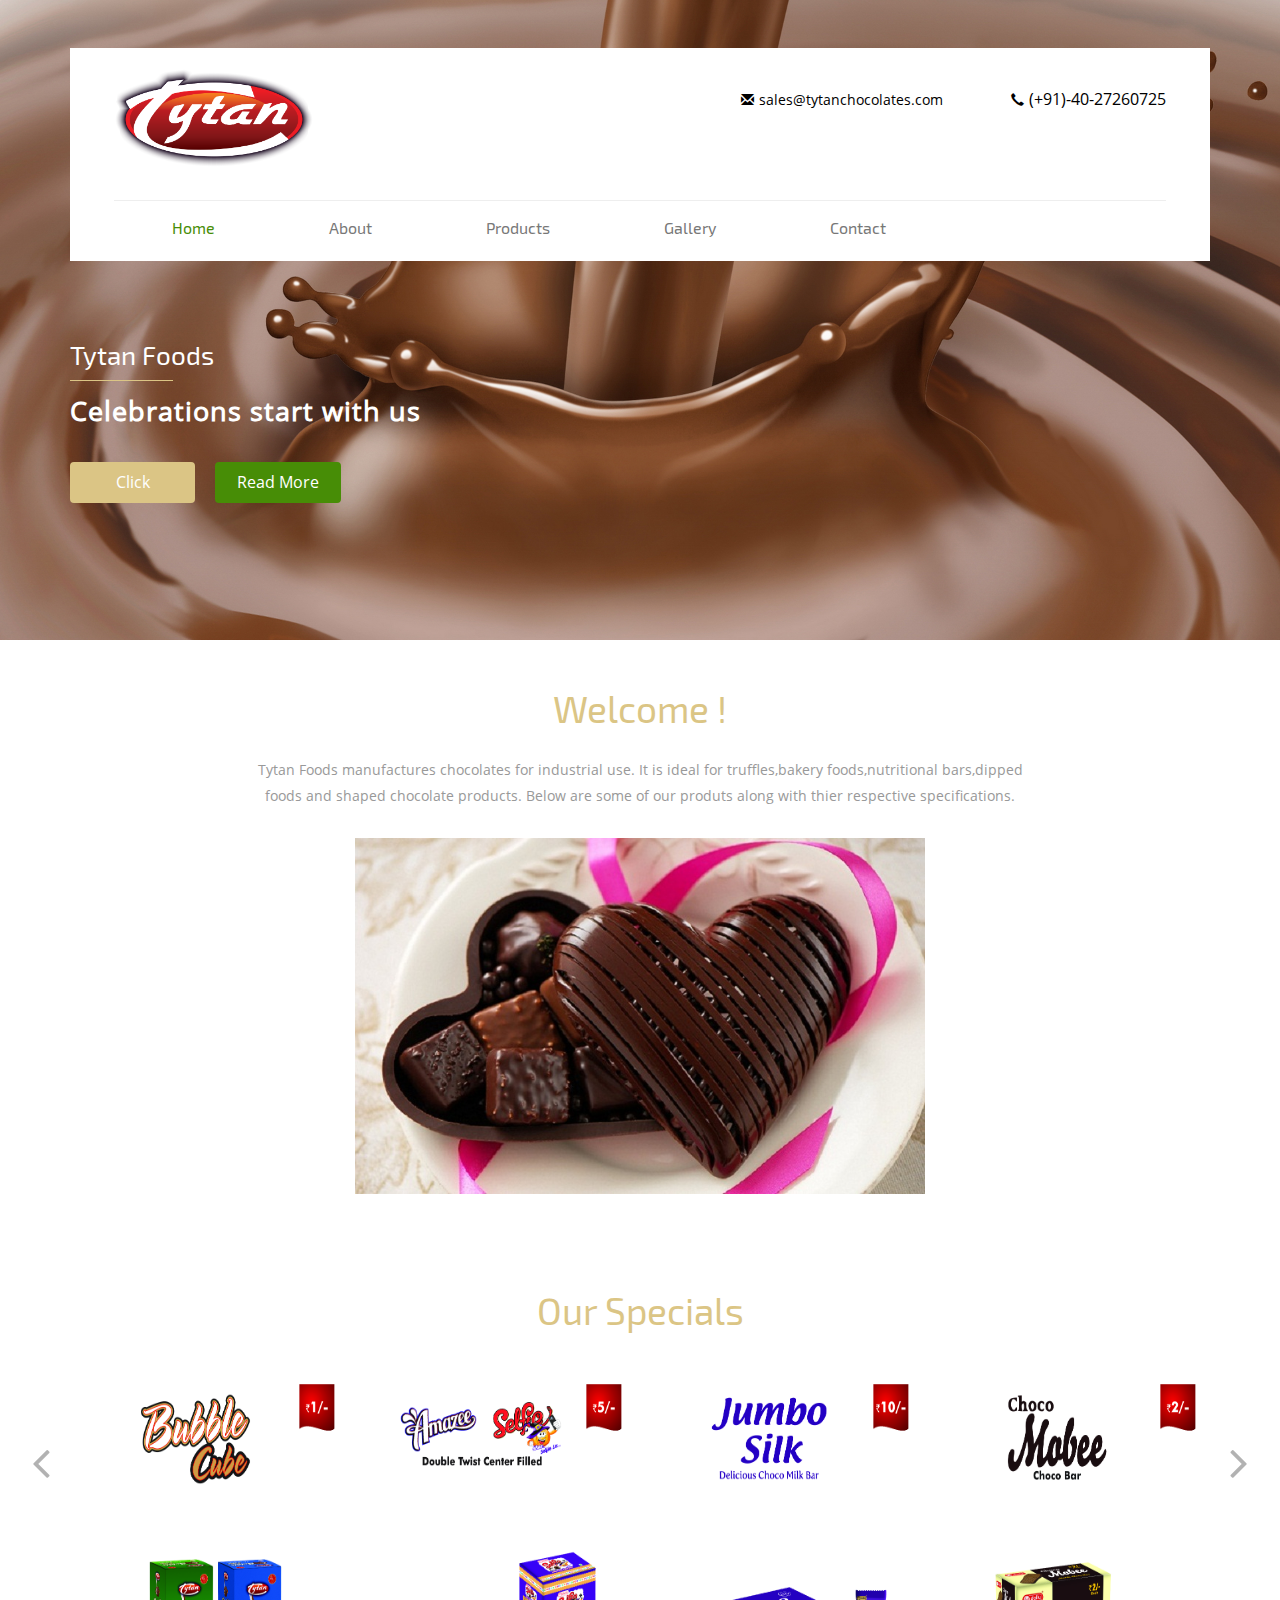
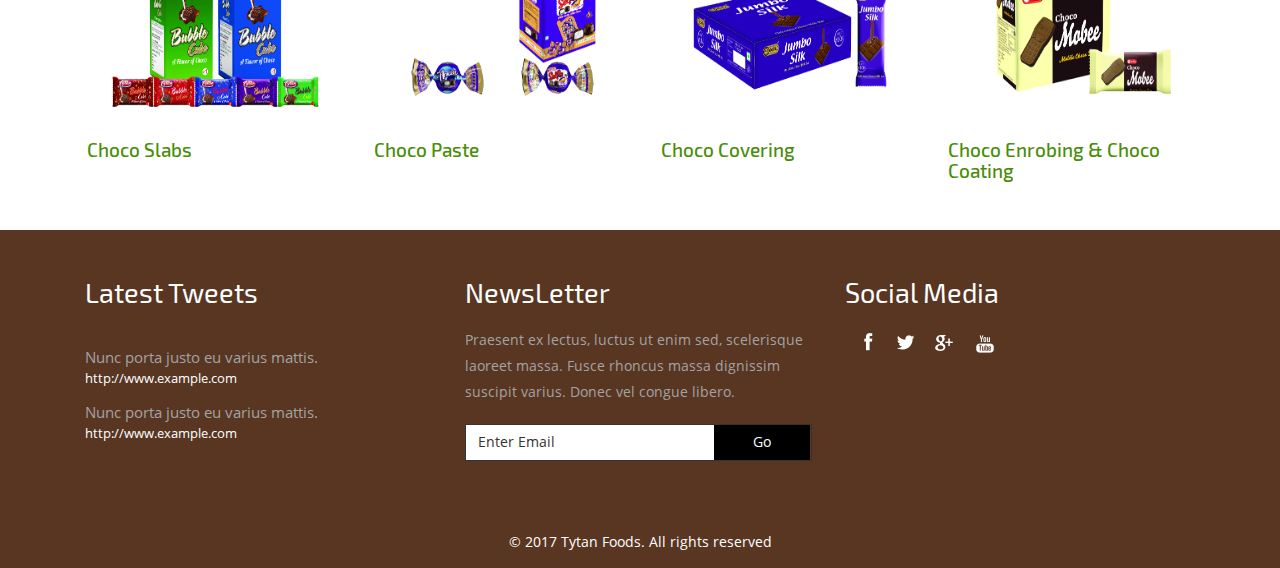
<file: index.html>
<!--A Design by W3layouts
Author: W3layout
Author URL: http://w3layouts.com
License: Creative Commons Attribution 3.0 Unported
License URL: http://creativecommons.org/licenses/by/3.0/
-->
<!DOCTYPE HTML>
<html>
<head>
<title>Tytan Foods</title>
<link href="css/bootstrap.css" rel='stylesheet' type='text/css' />
<link href="css/style.css" rel='stylesheet' type='text/css' />
<!-- jQuery (necessary JavaScript plugins) -->
<script type='text/javascript' src="js/jquery-1.11.1.min.js"></script>
<!-- Custom Theme files -->
<!--//theme-style-->
<meta name="viewport" content="width=device-width, initial-scale=1">
<meta http-equiv="Content-Type" content="text/html; charset=utf-8" />
<meta name="keywords" content="Tytan foods" />
<script type="application/x-javascript"> addEventListener("load", function() { setTimeout(hideURLbar, 0); }, false); function hideURLbar(){ window.scrollTo(0,1); } </script> 
<!--<style>
    .logoSize{
	    width:200px;
		height:100px;
	}
	.homeProducts{
		width:600px;
		height:350px;
	}
</style>-->
</head>
<body>
<!-- header -->
<div class="banner">
	 <div class='container'>
		 <div class="banner_head_top">
			 <div class="banner-head">
				 <div class="logo">
					 <a href="index.html"><img src='images/logo.png' class='logoSize'><!--Tytan<span class="glyphicon glyphicon-cutlery" aria-hidden="true"></span><span>Foods</span>--></a>
				 </div>
				 <div class="headr-right">
					 <div class="details">
						 <ul>
							 <li><a href="mailto:sales@tytanchocolates.com"><span class="glyphicon glyphicon-envelope" aria-hidden="true"></span>sales@tytanchocolates.com</a></li>
							 <li><span class="glyphicon glyphicon-earphone" aria-hidden="true"></span>(+91)-40-27260725</li>
						 </ul>
					 </div>
				 </div>
				 <div class="clearfix"></div>
			 </div>
			 <div class="top-menu">	 
			 <div class="content white">
				 <nav class="navbar navbar-default">
					 <div class="navbar-header">
						 <button type="button" class="menu" data-toggle="collapse" data-target="#bs-example-navbar-collapse-1">
							<span class="icon-bar">MENU</span>							
						</button>
						<button type="button" class="navbar-toggle" data-toggle="collapse" data-target="#bs-example-navbar-collapse-1">
							<span class="sr-only">Toggle navigation</span>
							<span class="icon-bar"></span>
							<span class="icon-bar"></span>
							<span class="icon-bar"></span>							
						</button>				
					 </div>
					 <!--/navbar header-->		
					 <div class="collapse navbar-collapse" id="bs-example-navbar-collapse-1">
						 <ul class="nav navbar-nav">
							 <li class="active"><a href="index.html">Home</a></li>
							 <li><a href="about.html">About</a></li>
							 <li><a href="products.html">Products</a></li>
							 <!--<li class="dropdown">
								<a href="#" class="scroll dropdown-toggle" data-toggle="dropdown">Recipes<b class="caret"></b></a>
								<ul class="dropdown-menu">
									<li><a href="recipes.html">Recipes 1</a></li>
									<li><a href="recipes.html">Recipes 2</a></li>
									<li><a href="recipes.html">Recipes 3</a></li>
								</ul>
							 </li>					-->
							 <li><a href="gallery.html">Gallery</a></li>
							 <!--<li><a href="shortcodes.html">Shortcodes</a></li>-->
							 <li><a href="contact.html">Contact</a></li>
						 </ul>
						</div>
					  <!--/navbar collapse-->
				 </nav>
				  <!--/navbar-->
			 </div>
				 <div class="clearfix"></div>
				<script type="text/javascript" src="js/bootstrap-3.1.1.min.js"></script>
			  </div>
		  </div>
		  <div class="banner-info">
			 <h2>Tytan Foods</h2>
			 <label></label>
			 <h4>Celebrations start with us </h4>
			 <!--<p>Duis porta diam vel arcu finibus, eget pellentesque lacus consequat. Morbi at dui quis nulla malesuada suscipit. Sed vitae leo eget felis gravida dignissim nec a ipsum.</p>-->
			 <a class="btn-left" href="about.html">Click</a>	
			 <a class="btn-right" href="about.html">Read more</a>
		 </div>
	 </div>	 
</div>
<!---->
<div class="welcome">
	 <div class="container">
		 <h3>Welcome !</h3>
		 <p>Tytan Foods manufactures chocolates for industrial use. It is ideal for truffles,bakery foods,nutritional bars,dipped foods and shaped chocolate products. Below are some of our produts along with thier respective specifications. </p>
		 <div class="welcome_pic">
			 <img src="images/wel.jpg" alt=""/>
		 </div>		 
	</div>
</div>
<!--<div class="company">
	 <div class="container">
		 <h3>Services</h3>
		 <div class="service-grids">
		  <div class="col-md-4 commpany-grid">
				 <div class="grid-pic">
					 <span class="glyphicon glyphicon-ok" aria-hidden="true"></span>
				 </div>
				 <div class="grid-info">
					 <h4>Quality Control</h4>
					 <p>Quisque vulputate molestie neque eget gravida. Ut hendrerit ornare est In accumsan erat at mauris interdum suscipit. </p>
				 </div>
				 <div class="clearfix"></div>
		  </div>
		  <div class="col-md-4 commpany-grid">
				 <div class="grid-pic">
					<span class="glyphicon glyphicon-euro" aria-hidden="true"></span>
				 </div>
				 <div class="grid-info">
					 <h4>Best Prices</h4>
					 <p>Quisque vulputate molestie neque eget gravida. Ut hendrerit ornare est In accumsan erat at mauris interdum suscipit. </p>
				 </div>
				 <div class="clearfix"></div>
		  </div>
		  <div class="col-md-4 commpany-grid">
				 <div class="grid-pic">
					  <span class="glyphicon glyphicon-user" aria-hidden="true"></span>
				 </div>
				 <div class="grid-info">
					 <h4>Customer Support</h4>
					 <p>Quisque vulputate molestie neque eget gravida. Ut hendrerit ornare est In accumsan erat at mauris interdum suscipit. </p>
				 </div>
				 <div class="clearfix"></div>
		  </div>
			<div class="clearfix"></div>
			</div>
	  </div>
</div>		 -->
<!---->
<div class="special">
	 <div class="container">
		 <h3>Our Specials</h3>
		 <div class="arrival-grids">			 
			 <ul id="flexiselDemo1">
				 <li>
					 <a href="recipes.html"><img src="images/s1.jpg" alt="" class='homeProducts'/>
					 <h4>Choco Slabs</h4>
					 </a>
				 </li>
				 <li>
					 <a href="recipes.html"><img src="images/s2.jpg" alt="" class='homeProducts'/>
					 <h4>Choco Paste</h4>
					 </a>
				 </li>
				 <li>
					 <a href="recipes.html"><img src="images/s3.jpg" alt="" class='homeProducts'/>
					 <h4>Choco Covering</h4>
					 </a>
				 </li>
				 <li>
					 <a href="recipes.html"><img src="images/s4.jpg" alt="" class='homeProducts'/>
					 <h4>Choco Enrobing & Choco Coating</h4>
					 </a>
				 </li>
				 <!--<li>
					 <a href="recipes.html"><img src="images/s4.jpg" alt=""/>
					 <h4>Chilli Carne</h4>
					 </a>
				 </li>-->
				 <li>
					 <a href="recipes.html"><img src="images/s5.jpg" alt="" class='homeProducts'/>
					 <h4>Eclair Centere Choco & White/ChocoLlique</h4>
					 </a>
				 </li>
				  <li>
					 <a href="recipes.html"><img src="images/s6.jpg" alt="" class='homeProducts'/>
					 <h4>Moulded Chocolates</h4>
					 </a>
				 </li>
				</ul>
				<script type="text/javascript">
				 $(window).load(function() {			
				  $("#flexiselDemo1").flexisel({
					visibleItems: 4,
					animationSpeed: 1000,
					autoPlay: false,
					autoPlaySpeed: 3000,    		
					pauseOnHover:true,
					enableResponsiveBreakpoints: true,
					responsiveBreakpoints: { 
						portrait: { 
							changePoint:480,
							visibleItems: 1
						}, 
						landscape: { 
							changePoint:640,
							visibleItems: 2
						},
						tablet: { 
							changePoint:768,
							visibleItems: 3
						}
					}
				});
				});
				</script>
				<script type="text/javascript" src="js/jquery.flexisel.js"></script>			 
		  </div>

	 </div>
</div>
<!---->
<!--<div class="latest_news">
	 <div class="container">
	     <div class="news-sec">
			 <div class="col-md-6 news">
					 <div class="news-head">
						 <h3>Latest News</h3>						 
					 </div>
					 <div class="news_grid">
						 <img src="images/l1.jpg" class="img-responsive" alt=""/>
						 <h4><a href="about.html">Mauris hendrerit ex id leo elementum congue.</a></h4>
						 <p class="date">19th June | 10:00 - 12:00</p>
						 <p>Praesent accumsan augue dolor, vel eleifend lorem pellentesque egestas. Ut sit amet iaculis erat. maximus non aliquam a, consequat eget enim. Donec eu magna pellentesque, placerat tortor non,  Cras venenatis sodales nibh non finibus.</p>
						 <a class="read" href="about.html">Read More...</a>
					 </div>
			 </div>
			 <div class="col-md-6 testimonal">
					 <div class="testi-head">
						 <h3>Testimonials</h3>
					 </div>
					 <div class="testi-grids">
						 <div class="testi-grid">
							 <div class="people">
								 <img src="images/t1.jpg" class="img-responsive" alt=""/>
							 </div>
							 <div class="testi-info">
								 <h4>Christopher</h4>
								 <a href="about.html">CEO</a>
								 <p>Nullam viverra porttitor est at vestibulum. Quisque sodales justo eu erat malesuada rutrum. Ut orci velit, dignissim ut dui convallis, sagittis cursus sem.</p>
							 </div>
							 <div class="clearfix"></div>
						 </div>
						 <div class="testi-grid testi2">
							 <div class="people">
								 <img src="images/t2.jpg" class="img-responsive" alt=""/>
							 </div>
							 <div class="testi-info">
								 <h4>Ainsley</h4>
								 <a href="about.html">Manager</a>
								 <p>Nullam viverra porttitor est at vestibulum. Quisque sodales justo eu erat malesuada rutrum. Ut orci velit, dignissim ut dui convallis, sagittis cursus sem.</p>
							 </div>
							 <div class="clearfix"></div>
						 </div>
					 </div>
			  </div>
			  <div class="clearfix"></div>
		 </div>
	 </div>
</div>-->
<!----> 
<div class="footer">
	 <div class="container">
		 <div class="footer-sec">
			 <div class="col-md-4 ftr-grid1">
				 <h3>Latest Tweets</h3>
				 <div class="twts">
					 <h5>Nunc porta justo eu varius mattis.</h5>
					 <a href="mailto:example@gmail.com">http://www.example.com</a>
				 </div>
				 <div class="twts">
					 <h5>Nunc porta justo eu varius mattis.</h5>
					 <a href="mailto:example@gmail.com">http://www.example.com</a>
				 </div>
			 </div>
			 <div class="col-md-4 news-ltr">
				 <h3>NewsLetter</h3>
				 <p>Praesent ex lectus, luctus ut enim sed, scelerisque laoreet massa. Fusce rhoncus massa dignissim suscipit varius.
				 Donec vel congue libero. </p>
				 <form>					 
					  <input type="text" class="text" value="Enter Email" onfocus="this.value = '';" onblur="if (this.value == '') {this.value = 'Enter Email';}">
					 <input type="submit" value="Go">
					 <div class="clearfix"></div>
				 </form>
			 </div>
			 <div class="col-md-4 social">
				 <h3>Social Media</h3>
				 <a href="#"><i class="facebook"></i></a>
				 <a href="#"><i class="twitter"></i></a>
				 <!--<a href="#"><i class="dribble"></i></a>	-->
				 <a href="#"><i class="google"></i></a>	
				 <a href="#"><i class="youtube"></i></a>
			 </div>
			 <div class="clearfix"></div>
     	 </div>
	 </div>
</div>
<div class="copywrite">
	<div class="container">
		<p> © 2017 Tytan Foods. All rights reserved <span style="display:none">Design by <a  href="http://w3layouts.com">W3layouts</a></span></p>
	</div>
</div>
<!---->  
</body>
</html>
</file>
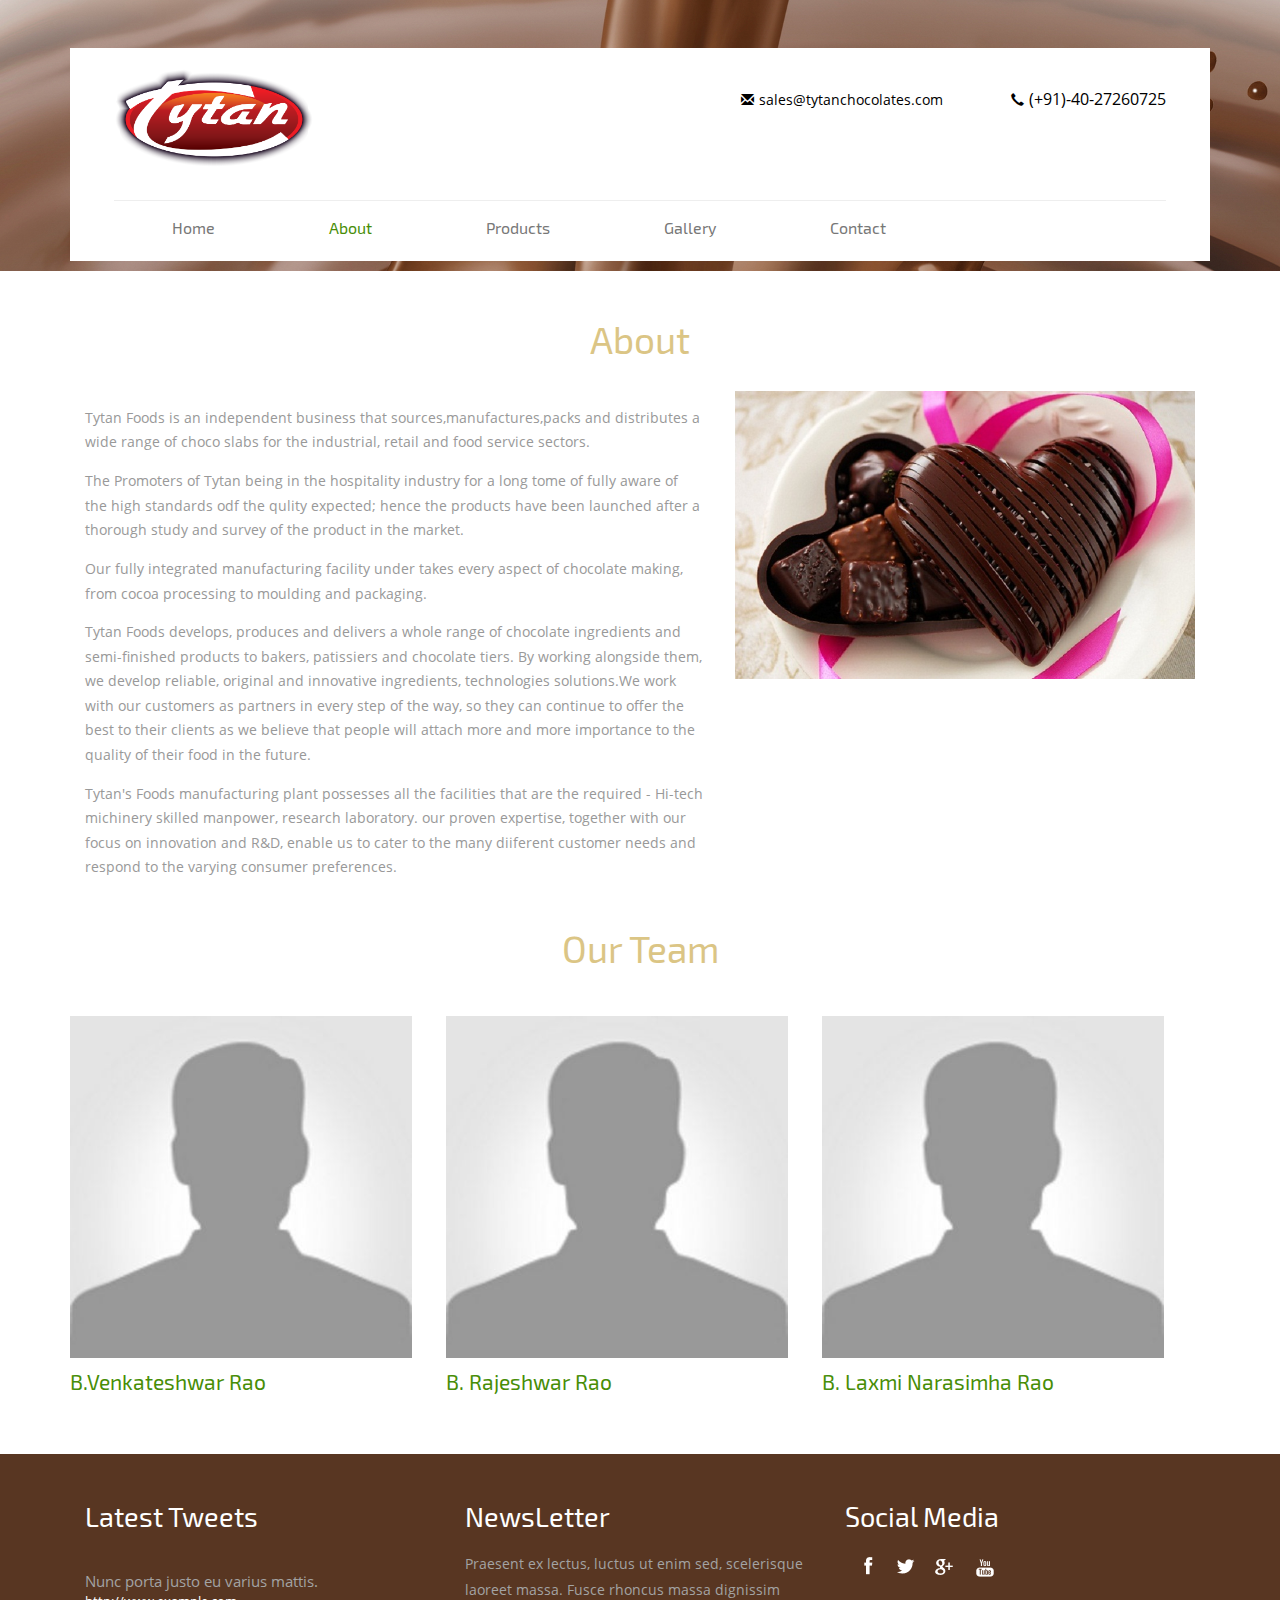
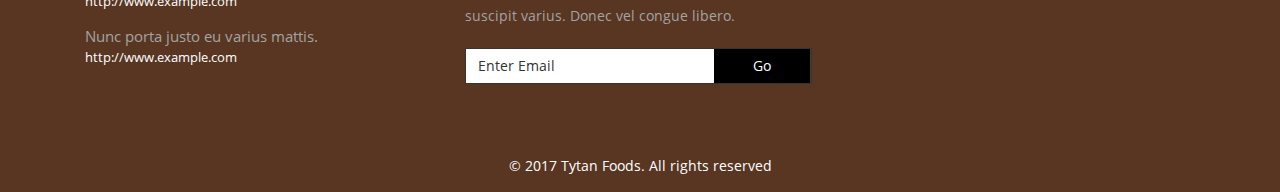
<file: about.html>
<!--A Design by W3layouts
Author: W3layout
Author URL: http://w3layouts.com
License: Creative Commons Attribution 3.0 Unported
License URL: http://creativecommons.org/licenses/by/3.0/
-->
<!DOCTYPE HTML>
<html>
<head>
<title>Hot Foods a Hotel Category Flat Bootstrap Responsive Website Template | About :: w3layouts</title>
<link href="css/bootstrap.css" rel='stylesheet' type='text/css' />
<link href="css/style.css" rel='stylesheet' type='text/css' />
<!-- jQuery (necessary JavaScript plugins) -->
<script type='text/javascript' src="js/jquery-1.11.1.min.js"></script>
<!-- Custom Theme files -->
<!--//theme-style-->
<meta name="viewport" content="width=device-width, initial-scale=1">
<meta http-equiv="Content-Type" content="text/html; charset=utf-8" />
<meta name="keywords" content="Hot Foods Responsive web template, Bootstrap Web Templates, Flat Web Templates, Andriod Compatible web template, 
Smartphone Compatible web template, free webdesigns for Nokia, Samsung, LG, SonyErricsson, Motorola web design" />
<script type="application/x-javascript"> addEventListener("load", function() { setTimeout(hideURLbar, 0); }, false); function hideURLbar(){ window.scrollTo(0,1); } </script>
<style>
	.grid_4 {
	width: 30%;
	float: left;
	margin: 0 3% 0% 0;
}
	</style>
</head>
<body>
<!-- header -->
<div class="banner banner2">
	 <div class='container'>
		 <div class="banner_head_top">
			  <div class="banner-head">
				 <div class="logo">
					 <a href="index.html"><img src='images/logo.png' class='logoSize'><!--Tytan<span class="glyphicon glyphicon-cutlery" aria-hidden="true"></span><span>Foods</span>--></a>
				 </div>
				 <div class="headr-right">
					 <div class="details">
						 <ul>
							 <li><a href="mailto:sales@tytanchocolates.com"><span class="glyphicon glyphicon-envelope" aria-hidden="true"></span>sales@tytanchocolates.com</a></li>
							 <li><span class="glyphicon glyphicon-earphone" aria-hidden="true"></span>(+91)-40-27260725</li>
						 </ul>
					 </div>
				 </div>
				 <div class="clearfix"></div>
			 </div>
			 <div class="top-menu">	 
			 <div class="content white">
				 <nav class="navbar navbar-default">
					 <div class="navbar-header">
						 <button type="button" class="menu" data-toggle="collapse" data-target="#bs-example-navbar-collapse-1">
							<span class="icon-bar">MENU</span>							
						</button>
						<button type="button" class="navbar-toggle" data-toggle="collapse" data-target="#bs-example-navbar-collapse-1">
							<span class="sr-only">Toggle navigation</span>
							<span class="icon-bar"></span>
							<span class="icon-bar"></span>
							<span class="icon-bar"></span>
						</button>				
					 </div>
					 <!--/navbar header-->		
					 <div class="collapse navbar-collapse" id="bs-example-navbar-collapse-1">
						 <ul class="nav navbar-nav">
							 <li><a href="index.html">Home</a></li>
							 <li class="active"><a href="about.html">About</a></li>
							  <li><a href="products.html">Products</a></li>
							 <!--<li class="dropdown">
								<a href="#" class="scroll dropdown-toggle" data-toggle="dropdown">Recipes<b class="caret"></b></a>
								<ul class="dropdown-menu">
									<li><a href="recipes.html">Recipes 1</a></li>
									<li><a href="recipes.html">Recipes 2</a></li>
									<li><a href="recipes.html">Recipes 3</a></li>
								</ul>
							 </li>-->
							 <li><a href="gallery.html">Gallery</a></li>
							 <!--<li><a href="shortcodes.html">Shortcodes</a></li>-->
							 <li><a href="contact.html">Contact</a></li>
						 </ul>
						</div>
					  <!--/navbar collapse-->
				 </nav>
				  <!--/navbar-->
			 </div>
				 <div class="clearfix"></div>
				<script type="text/javascript" src="js/bootstrap-3.1.1.min.js"></script>
			  </div>
		  </div>
	 </div>	 
</div>
<!---->
<div class="about">
	 <div class="container">
		 <h2>About</h2>
		 <div class="about-info-grids">
			 <div class="col-md-7 abt-info-pic">
				 <!--<h3>Vestibulum congue neque quis ex fringilla, in pellentesque massa gravida.</h3>-->
				 <p>Tytan Foods is an independent business that sources,manufactures,packs and distributes a wide range of choco slabs for the industrial, retail and food service sectors.</p>
				 <p>The Promoters of Tytan being in the hospitality industry for a long tome of fully aware of the high standards odf the qulity expected; hence the products
					 have been launched after a thorough study and survey of the product in the market.
				 </p>
				 <p>Our fully integrated manufacturing facility under takes every aspect of chocolate making, from cocoa processing to moulding and packaging.</p>
				 <p>Tytan Foods develops, produces and delivers a whole range of chocolate ingredients and semi-finished products to bakers, patissiers and chocolate tiers. By working
					 alongside them, we develop reliable, original and innovative ingredients, technologies solutions.We work with our customers as partners in every step of the way, so they can continue to offer the best to their clients as we believe that people will attach 
					 more and more importance to the quality of their  food in the future.
				 </p>
				 <p>Tytan's Foods manufacturing plant possesses all the facilities that are the required - Hi-tech michinery skilled manpower, research laboratory. our proven expertise, together with our focus on
					 innovation and R&D, enable us to cater to the many diiferent customer needs and respond to the varying consumer preferences.     </p>
				 <!--<ul>

					 <li>Proin et ligula ut nulla laoreet posuere.</li>
					 <li>Sed vestibulum magna vel egestas feugiat.</li>
					 <li>Curabitur nec erat eu lorem gravida aliquet.</li>
				 </ul>-->
			 </div>
			 <div class="col-md-5 abt-pic">
				 <img src="images/wel.jpg" class="img-responsive" alt=""/>
			 </div>			 
			 <div class="clearfix"></div>
		 </div>
	 </div>
	<!-- <div class="about-slid"> 
			<div class="container">
				<div class="about-slid-info"> 
					<h3>Lorem Ipsum is that it has a moreless normal</h3>
					<p>Lorem Ipsum generators on the Internet tend to repeat predefined chunks as necessary, making this the first true generator on the Internet embarrassing hidden in the middle of text.</p>
				</div>
			</div>
	 </div>-->
	 <div class="team">
		 <div class="container">
			  <h3>Our Team</h3>	
			 <div class="team-sec">
			  <div class="grid_4">
				<div class="team-grid">
						   <img src="images/a1.jpg" alt="">
						   <h4>B.Venkateshwar Rao</h4>
						  <!--<p>Kuspendisse laoreet augue iderti wer  interdum merti oremolo odio. </p>-->
					  </div>
			  </div>
			  <div class="grid_4">
				 <div class="team-grid">
						   <img src="images/a1.jpg" alt="">
						   <h4>B. Rajeshwar Rao</h4>
						  <!--<p>Kuspendisse laoreet augue iderti wer  interdum merti oremolo odio. </p>-->
					  </div>
			  </div>
			  <div class="grid_4 span66">
				<div class="team-grid">
						   <img src="images/a1.jpg" alt="">
						   <h4> B. Laxmi Narasimha Rao</h4>
						  <!--<p>Kuspendisse laoreet augue iderti wer  interdum merti oremolo odio. </p>-->
					  </div>
			  </div>      
			  <!--<div class="grid_4">				 
					  <div class="team-grid">
						   <img src="images/a1.jpg" alt="">
						   <h4>Phasellus scipitilifen lus.</h4>
						  <p>Kuspendisse laoreet augue iderti wer  interdum merti oremolo odio. </p>
					  </div>					  
			 </div>-->
			 <div class="clearfix"></div> 
			 </div>
		  </div>
	 </div>
</div>
<!----> 
<div class="footer">
	 <div class="container">
		 <div class="footer-sec">
			 <div class="col-md-4 ftr-grid1">
				 <h3>Latest Tweets</h3>
				 <div class="twts">
					 <h5>Nunc porta justo eu varius mattis.</h5>
					 <a href="mailto:example@gmail.com">http://www.example.com</a>
				 </div>
				 <div class="twts">
					 <h5>Nunc porta justo eu varius mattis.</h5>
					 <a href="mailto:example@gmail.com">http://www.example.com</a>
				 </div>
			 </div>
			 <div class="col-md-4 news-ltr">
				 <h3>NewsLetter</h3>
				 <p>Praesent ex lectus, luctus ut enim sed, scelerisque laoreet massa. Fusce rhoncus massa dignissim suscipit varius.
				 Donec vel congue libero. </p>
				 <form>					 
					  <input type="text" class="text" value="Enter Email" onfocus="this.value = '';" onblur="if (this.value == '') {this.value = 'Enter Email';}">
					 <input type="submit" value="Go">
					 <div class="clearfix"></div>
				 </form>
			 </div>
			 <div class="col-md-4 social">
				 <h3>Social Media</h3>
				 <a href="#"><i class="facebook"></i></a>
				 <a href="#"><i class="twitter"></i></a>
				 <!--<a href="#"><i class="dribble"></i></a>	-->
				 <a href="#"><i class="google"></i></a>	
				 <a href="#"><i class="youtube"></i></a>
			 </div>
			 <div class="clearfix"></div>
     	 </div>
	 </div>
</div>
<div class="copywrite">
	<div class="container">
		<p> © 2017 Tytan Foods. All rights reserved <span style="display:none">Design by <a  href="http://w3layouts.com">W3layouts</a></span></p>
	</div>
</div>
<!---->  
</body>
</html>
</file>
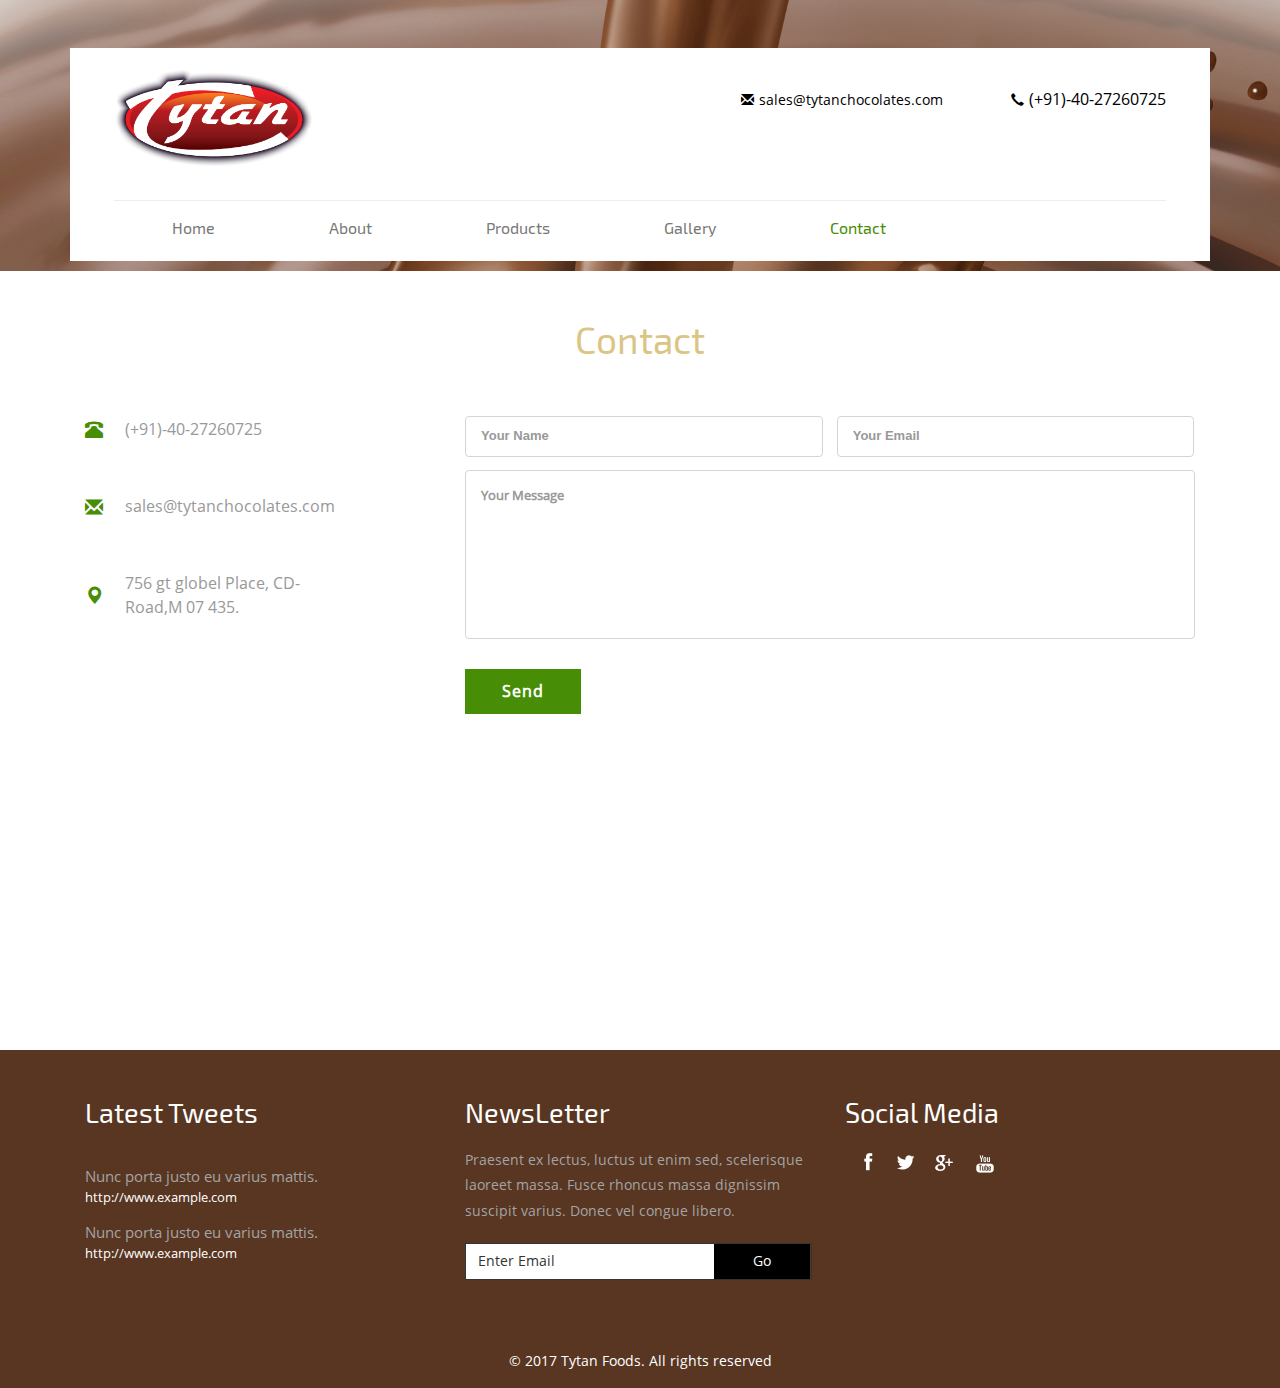
<file: contact.html>
<!--A Design by W3layouts
Author: W3layout
Author URL: http://w3layouts.com
License: Creative Commons Attribution 3.0 Unported
License URL: http://creativecommons.org/licenses/by/3.0/
-->
<!DOCTYPE HTML>
<html>
<head>
<title>Hot Foods a Hotel Category Flat Bootstrap Responsive Website Template | Contact :: w3layouts</title>
<link href="css/bootstrap.css" rel='stylesheet' type='text/css' />
<link href="css/style.css" rel='stylesheet' type='text/css' />
<!-- jQuery (necessary JavaScript plugins) -->
<script type='text/javascript' src="js/jquery-1.11.1.min.js"></script>
<!--//theme-style-->
<meta name="viewport" content="width=device-width, initial-scale=1">
<meta http-equiv="Content-Type" content="text/html; charset=utf-8" />
<meta name="keywords" content="Hot Foods Responsive web template, Bootstrap Web Templates, Flat Web Templates, Andriod Compatible web template, 
Smartphone Compatible web template, free webdesigns for Nokia, Samsung, LG, SonyErricsson, Motorola web design" />
<script type="application/x-javascript"> addEventListener("load", function() { setTimeout(hideURLbar, 0); }, false); function hideURLbar(){ window.scrollTo(0,1); } </script>
</head>
<body>
<!-- header -->
<div class="banner banner2">
	 <div class="container">
		 <div class="banner_head_top">
			  <div class="banner-head">
				 <div class="logo">
					 <a href="index.html"><img src='images/logo.png' class='logoSize'><!--Tytan<span class="glyphicon glyphicon-cutlery" aria-hidden="true"></span><span>Foods</span>--></a>
				 </div>
				 <div class="headr-right">
					 <div class="details">
						 <ul>
							 <li><a href="mailto:sales@tytanchocolates.com"><span class="glyphicon glyphicon-envelope" aria-hidden="true"></span>sales@tytanchocolates.com</a></li>
							 <li><span class="glyphicon glyphicon-earphone" aria-hidden="true"></span>(+91)-40-27260725</li>
						 </ul>
					 </div>
				 </div>
				 <div class="clearfix"></div>
			 </div>
			 <div class="top-menu">	 
			 <div class="content white">
				 <nav class="navbar navbar-default">
					 <div class="navbar-header">
						 <button type="button" class="menu" data-toggle="collapse" data-target="#bs-example-navbar-collapse-1">
							<span class="icon-bar">MENU</span>							
						</button>
						<button type="button" class="navbar-toggle" data-toggle="collapse" data-target="#bs-example-navbar-collapse-1">
							<span class="sr-only">Toggle navigation</span>
							<span class="icon-bar"></span>
							<span class="icon-bar"></span>
							<span class="icon-bar"></span>
						</button>				
					 </div>
					 <!--/navbar header-->		
					 <div class="collapse navbar-collapse" id="bs-example-navbar-collapse-1">
						 <ul class="nav navbar-nav">
							 <li><a href="index.html">Home</a></li>
							 <li><a href="about.html">About</a></li>
							 <li><a href="products.html">Products</a></li>
							 <!--<li class="dropdown">
								<a href="#" class="scroll dropdown-toggle" data-toggle="dropdown">Recipes<b class="caret"></b></a>
								<ul class="dropdown-menu">
									<li><a href="recipes.html">Recipes 1</a></li>
									<li><a href="recipes.html">Recipes 2</a></li>
									<li><a href="recipes.html">Recipes 3</a></li>
								</ul>
							 </li>					-->
							 <li><a href="gallery.html">Gallery</a></li>
							 <!--<li><a href="shortcodes.html">Shortcodes</a></li>-->
							 <li class="active"><a href="contact.html">Contact</a></li>
						 </ul>
						</div>
					  <!--/navbar collapse-->
				 </nav>
				  <!--/navbar-->
			 </div>
				 <div class="clearfix"></div>
				<script type="text/javascript" src="js/bootstrap-3.1.1.min.js"></script>
			  </div>
		  </div>
	 </div>	 
</div>
<!---->
<div class="contact">
	 <div class="container">
				<h2>Contact</h2>
			<div class="footer-bottom">
					<div class="col-md-4 footer-left">
						<div class="f-1">
							<span class="glyphicon3 glyphicon-phone-alt" aria-hidden="true"></span>
							<p>(+91)-40-27260725</p>
						</div>
						<div class="f-1">
							<a href="#"><span class="glyphicon3 glyphicon-envelope2" aria-hidden="true"></span></a>
							<p><a href="mailto:sales@tytanchocolates.com">sales@tytanchocolates.com</a></p>
						</div>
						<div class="f-1">
							<span class="glyphicon3 glyphicon-map-marker" aria-hidden="true"></span>
							<p>756 gt globel Place, CD-Road,M 07 435.</p>
						</div>
					</div>
					<div class="col-md-8 footer-right">
						<input type="text" value="Your Name" onfocus="this.value = '';" onblur="if (this.value == '') {this.value = 'Your Name';}"/>
						<input type="text" value="Your Email" onfocus="this.value = '';" onblur="if (this.value == '') {this.value = 'Your Email';}"/>
						<textarea onfocus="this.value = '';" onblur="if (this.value == '') {this.value = 'Your Message';}">Your Message</textarea>
						<div class="contact-but">
							<form>
								<input type="submit" value="Send" />
							</form>
						</div>
					</div>
				<div class="clearfix"></div>
		 </div>
		 <div class="map">
		<iframe src="https://www.google.com/maps/embed?pb=!1m18!1m12!1m3!1d4046245.221110244!2d-3.2752904168881023!3d7.956372437318146!2m3!1f0!2f0!3f0!3m2!1i1024!2i768!4f13.1!3m3!1m2!1s0xfd75acda8dad6c7%3A0x54d7f230d093d236!2sGhana!5e0!3m2!1sen!2sin!4v1446019365004" style="border:0"></iframe>
	</div>
	 </div>
</div>
<!----> 
<div class="footer">
	 <div class="container">
		 <div class="footer-sec">
			 <div class="col-md-4 ftr-grid1">
				 <h3>Latest Tweets</h3>
				 <div class="twts">
					 <h5>Nunc porta justo eu varius mattis.</h5>
					 <a href="mailto:example@gmail.com">http://www.example.com</a>
				 </div>
				 <div class="twts">
					 <h5>Nunc porta justo eu varius mattis.</h5>
					 <a href="mailto:example@gmail.com">http://www.example.com</a>
				 </div>
			 </div>
			 <div class="col-md-4 news-ltr">
				 <h3>NewsLetter</h3>
				 <p>Praesent ex lectus, luctus ut enim sed, scelerisque laoreet massa. Fusce rhoncus massa dignissim suscipit varius.
				 Donec vel congue libero. </p>
				 <form>					 
					  <input type="text" class="text" value="Enter Email" onfocus="this.value = '';" onblur="if (this.value == '') {this.value = 'Enter Email';}">
					 <input type="submit" value="Go">
					 <div class="clearfix"></div>
				 </form>
			 </div>
			 <div class="col-md-4 social">
				 <h3>Social Media</h3>
				 <a href="#"><i class="facebook"></i></a>
				 <a href="#"><i class="twitter"></i></a>
				 <!--<a href="#"><i class="dribble"></i></a>	-->
				 <a href="#"><i class="google"></i></a>	
				 <a href="#"><i class="youtube"></i></a>
			 </div>
			 <div class="clearfix"></div>
     	 </div>
	 </div>
</div>
<div class="copywrite">
	<div class="container">
		<p> © 2017 Tytan Foods. All rights reserved <span style="display:none">Design by <a  href="http://w3layouts.com">W3layouts</a></span></p>
	</div>
</div>
</div>
<!---->  
</body>
</html>
</file>
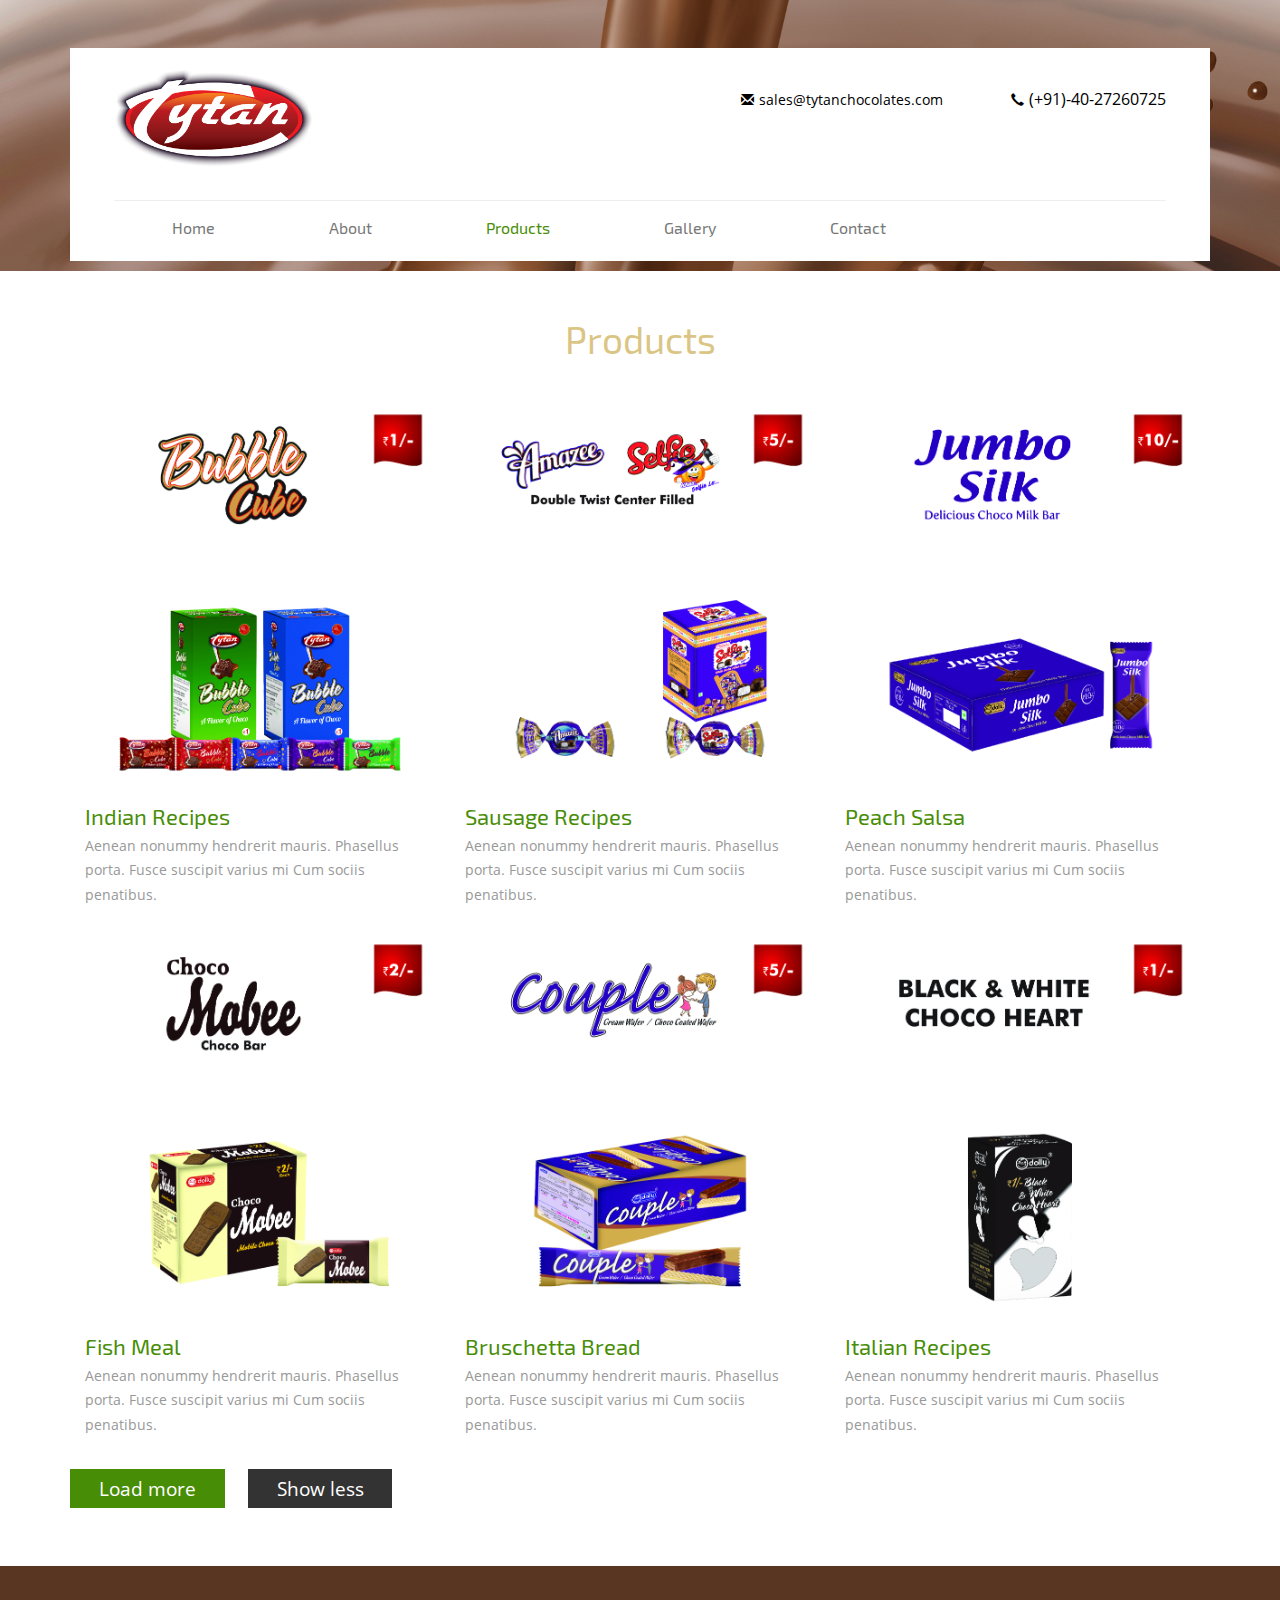
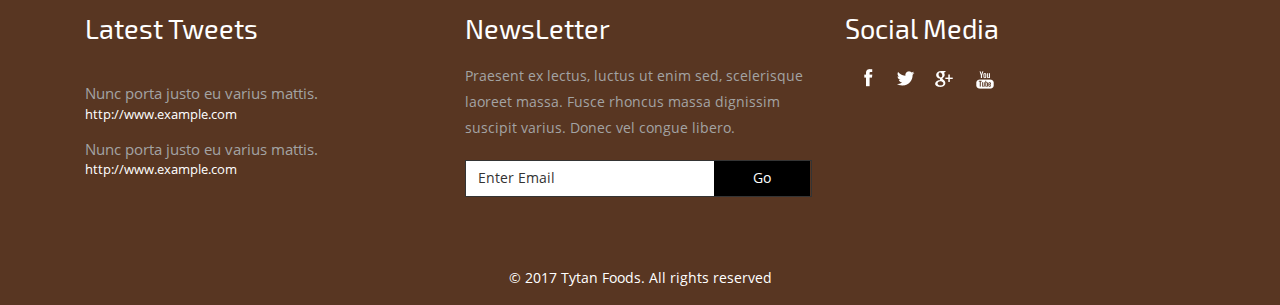
<file: products.html>
<!--A Design by W3layouts
Author: W3layout
Author URL: http://w3layouts.com
License: Creative Commons Attribution 3.0 Unported
License URL: http://creativecommons.org/licenses/by/3.0/
-->
<!DOCTYPE HTML>
<html>
<head>
<title>Hot Foods a Hotel Category Flat Bootstrap Responsive Website Template | Recipes :: w3layouts</title>
<link href="css/bootstrap.css" rel='stylesheet' type='text/css' />
<link href="css/style.css" rel='stylesheet' type='text/css' />
<!-- jQuery (necessary JavaScript plugins) -->
<script type='text/javascript' src="js/jquery-1.11.1.min.js"></script>
<!-- Custom Theme files -->
<!--//theme-style-->
<meta name="viewport" content="width=device-width, initial-scale=1">
<meta http-equiv="Content-Type" content="text/html; charset=utf-8" />
<meta name="keywords" content="Hot Foods Responsive web template, Bootstrap Web Templates, Flat Web Templates, Andriod Compatible web template, 
Smartphone Compatible web template, free webdesigns for Nokia, Samsung, LG, SonyErricsson, Motorola web design" />
<script type="application/x-javascript"> addEventListener("load", function() { setTimeout(hideURLbar, 0); }, false); function hideURLbar(){ window.scrollTo(0,1); } </script> 
</head>
<body>
<!-- header -->
<div class="banner banner2">
	 <div class="container">
		 <div class="banner_head_top">
		 <div class="banner-head">
				 <div class="logo">
					 <a href="index.html"><img src='images/logo.png' class='logoSize'><!--Tytan<span class="glyphicon glyphicon-cutlery" aria-hidden="true"></span><span>Foods</span>--></a>
				 </div>
				 <div class="headr-right">
					 <div class="details">
						 <ul>
							 <li><a href="mailto:sales@tytanchocolates.com"><span class="glyphicon glyphicon-envelope" aria-hidden="true"></span>sales@tytanchocolates.com</a></li>
							 <li><span class="glyphicon glyphicon-earphone" aria-hidden="true"></span>(+91)-40-27260725</li>
						 </ul>
					 </div>
				 </div>
				 <div class="clearfix"></div>
			 </div>
			 <div class="top-menu">	 
			 <div class="content white">
				 <nav class="navbar navbar-default">
					 <div class="navbar-header">
						 <button type="button" class="menu" data-toggle="collapse" data-target="#bs-example-navbar-collapse-1">
							<span class="icon-bar">MENU</span>							
						</button>
						<button type="button" class="navbar-toggle" data-toggle="collapse" data-target="#bs-example-navbar-collapse-1">
							<span class="sr-only">Toggle navigation</span>
							<span class="icon-bar"></span>
							<span class="icon-bar"></span>
							<span class="icon-bar"></span>
						</button>				
					 </div>
					 <!--/navbar header-->		
					 <div class="collapse navbar-collapse" id="bs-example-navbar-collapse-1">
						 <ul class="nav navbar-nav">
							 <li><a href="index.html">Home</a></li>
							 <li><a href="about.html">About</a></li>
							<li class="active"><a href="products.html">Products</a></li>

							 <!--<li class="dropdown active">
								<a href="#" class="scroll dropdown-toggle" data-toggle="dropdown">Recipes<b class="caret"></b></a>
								<ul class="dropdown-menu">
									<li><a href="recipes.html">Recipes 1</a></li>
									<li><a href="recipes.html">Recipes 2</a></li>
									<li><a href="recipes.html">Recipes 3</a></li>
								</ul>
							 </li>					-->
							 <li><a href="gallery.html">Gallery</a></li>
							 <!--<li><a href="shortcodes.html">Shortcodes</a></li>-->
							 <li><a href="contact.html">Contact</a></li>
						 </ul>
						</div>
					  <!--/navbar collapse-->
				 </nav>
				  <!--/navbar-->
			 </div>
				 <div class="clearfix"></div>
				<script type="text/javascript" src="js/bootstrap-3.1.1.min.js"></script>
			  </div>
		  </div>
	 </div>	 
</div>
<!---->
<script>
		$(document).ready(function () {
		    size_li = $("#myList li").size();
		    x=2;
		    $('#myList li:lt('+x+')').show();
		    $('#loadMore').click(function () {
		        x= (x+1 <= size_li) ? x+1 : size_li;
		        $('#myList li:lt('+x+')').show();
		    });
		    $('#showLess').click(function () {
		        x=(x-1<0) ? 1 : x-1;
		        $('#myList li').not(':lt('+x+')').hide();
		    });
		});
	</script>
<div class="recp-sec">
	 <div class="container">
	 <h2>Products</h2>
	 <div class="recip-grid">
			 <div class="load_more">	
				<ul id="myList">
					<li><div class="l_g">
						 <div class="col-md-4 recip-sec">
							 <img src="images/s1.jpg" alt=""/>
							 <h3><a href="#">Indian Recipes</a></h3>
							 <p>Aenean nonummy hendrerit mauris. Phasellus porta. Fusce suscipit varius mi Cum sociis penatibus.</p>
						 </div>
						 <div class="col-md-4 recip-sec">
							 <img src="images/s2.jpg" alt=""/>
							 <h3><a href="#">Sausage Recipes</a></h3>
							 <p>Aenean nonummy hendrerit mauris. Phasellus porta. Fusce suscipit varius mi Cum sociis penatibus.</p>
						 </div>
						 <div class="col-md-4 recip-sec">
							<img src="images/s3.jpg" alt=""/>
							 <h3><a href="#">Peach Salsa</a></h3>
							 <p>Aenean nonummy hendrerit mauris. Phasellus porta. Fusce suscipit varius mi Cum sociis penatibus.</p>
						 </div>						 
						 <div class="clearfix"></div>
						 </div>
					</li>
					
					<li><div class="l_g">
						 <div class="col-md-4 recip-sec">
							 <img src="images/s4.jpg" alt=""/>
							 <h3><a href="#">Fish Meal</a></h3>
							 <p>Aenean nonummy hendrerit mauris. Phasellus porta. Fusce suscipit varius mi Cum sociis penatibus.</p>
						 </div>
						 <div class="col-md-4 recip-sec">
							 <img src="images/s5.jpg" alt=""/>
							 <h3><a href="#">Bruschetta Bread</a></h3>
							 <p>Aenean nonummy hendrerit mauris. Phasellus porta. Fusce suscipit varius mi Cum sociis penatibus.</p>
						 </div>
						 <div class="col-md-4 recip-sec">
							<img src="images/s6.jpg" alt=""/>
							 <h3><a href="#">Italian Recipes</a></h3>
							 <p>Aenean nonummy hendrerit mauris. Phasellus porta. Fusce suscipit varius mi Cum sociis penatibus.</p>
						 </div>
						 <div class="clearfix"></div>
						 </div>
					</li>
					
					<li><div class="l_g">
						 <div class="col-md-4 recip-sec">
							 <img src="images/s7.jpg" alt=""/>
							 <h3><a href="#">Veg Soup</a></h3>
							 <p>Aenean nonummy hendrerit mauris. Phasellus porta. Fusce suscipit varius mi Cum sociis penatibus.</p>
						 </div>
						 <div class="col-md-4 recip-sec">
							 <img src="images/s1.jpg" alt=""/>
							 <h3><a href="#">Potato Palca</a></h3>
							 <p>Aenean nonummy hendrerit mauris. Phasellus porta. Fusce suscipit varius mi Cum sociis penatibus.</p>
						 </div>
						 <div class="col-md-4 recip-sec">
							<img src="images/s2.jpg" alt=""/>
							 <h3><a href="#">Mac and Cheese</a></h3>
							 <p>Aenean nonummy hendrerit mauris. Phasellus porta. Fusce suscipit varius mi Cum sociis penatibus.</p>
						 </div>
						 <div class="clearfix"></div>
						 </div>
					</li>
					
					<li><div class="l_g">
						 <div class="col-md-4 recip-sec">
							 <img src="images/s3.jpg" alt=""/>
							 <h3><a href="#">Indian Recipes</a></h3>
							 <p>Aenean nonummy hendrerit mauris. Phasellus porta. Fusce suscipit varius mi Cum sociis penatibus.</p>
						 </div>
						 <div class="col-md-4 recip-sec">
							 <img src="images/s4.jpg" alt=""/>
							 <h3><a href="#">Mexican Recipes</a></h3>
							 <p>Aenean nonummy hendrerit mauris. Phasellus porta. Fusce suscipit varius mi Cum sociis penatibus.</p>
						 </div>
						 <div class="col-md-4 recip-sec">
							<img src="images/s5.jpg" alt=""/>
							 <h3><a href="#">Italian Recipes</a></h3>
							 <p>Aenean nonummy hendrerit mauris. Phasellus porta. Fusce suscipit varius mi Cum sociis penatibus.</p>
						 </div>
						 <div class="clearfix"></div>
						 </div>
					</li>
					
				 </ul>
				 <div id="loadMore">Load more</div>
				 <div id="showLess">Show less</div>

				 </div>
			 </div>
	 </div>
</div>
<!----> 
<div class="footer">
	 <div class="container">
		 <div class="footer-sec">
			 <div class="col-md-4 ftr-grid1">
				 <h3>Latest Tweets</h3>
				 <div class="twts">
					 <h5>Nunc porta justo eu varius mattis.</h5>
					 <a href="mailto:example@gmail.com">http://www.example.com</a>
				 </div>
				 <div class="twts">
					 <h5>Nunc porta justo eu varius mattis.</h5>
					 <a href="mailto:example@gmail.com">http://www.example.com</a>
				 </div>
			 </div>
			 <div class="col-md-4 news-ltr">
				 <h3>NewsLetter</h3>
				 <p>Praesent ex lectus, luctus ut enim sed, scelerisque laoreet massa. Fusce rhoncus massa dignissim suscipit varius.
				 Donec vel congue libero. </p>
				 <form>					 
					  <input type="text" class="text" value="Enter Email" onfocus="this.value = '';" onblur="if (this.value == '') {this.value = 'Enter Email';}">
					 <input type="submit" value="Go">
					 <div class="clearfix"></div>
				 </form>
			 </div>
			 <div class="col-md-4 social">
				 <h3>Social Media</h3>
				 <a href="#"><i class="facebook"></i></a>
				 <a href="#"><i class="twitter"></i></a>
				 <!--<a href="#"><i class="dribble"></i></a>	-->
				 <a href="#"><i class="google"></i></a>	
				 <a href="#"><i class="youtube"></i></a>
			 </div>
			 <div class="clearfix"></div>
     	 </div>
	 </div>
</div>
<div class="copywrite">
	<div class="container">
		<p> © 2017 Tytan Foods. All rights reserved <span style="display:none">Design by <a  href="http://w3layouts.com">W3layouts</a></span></p>
	</div>
</div>
</div>
<!---->  
</body>
</html>
</file>
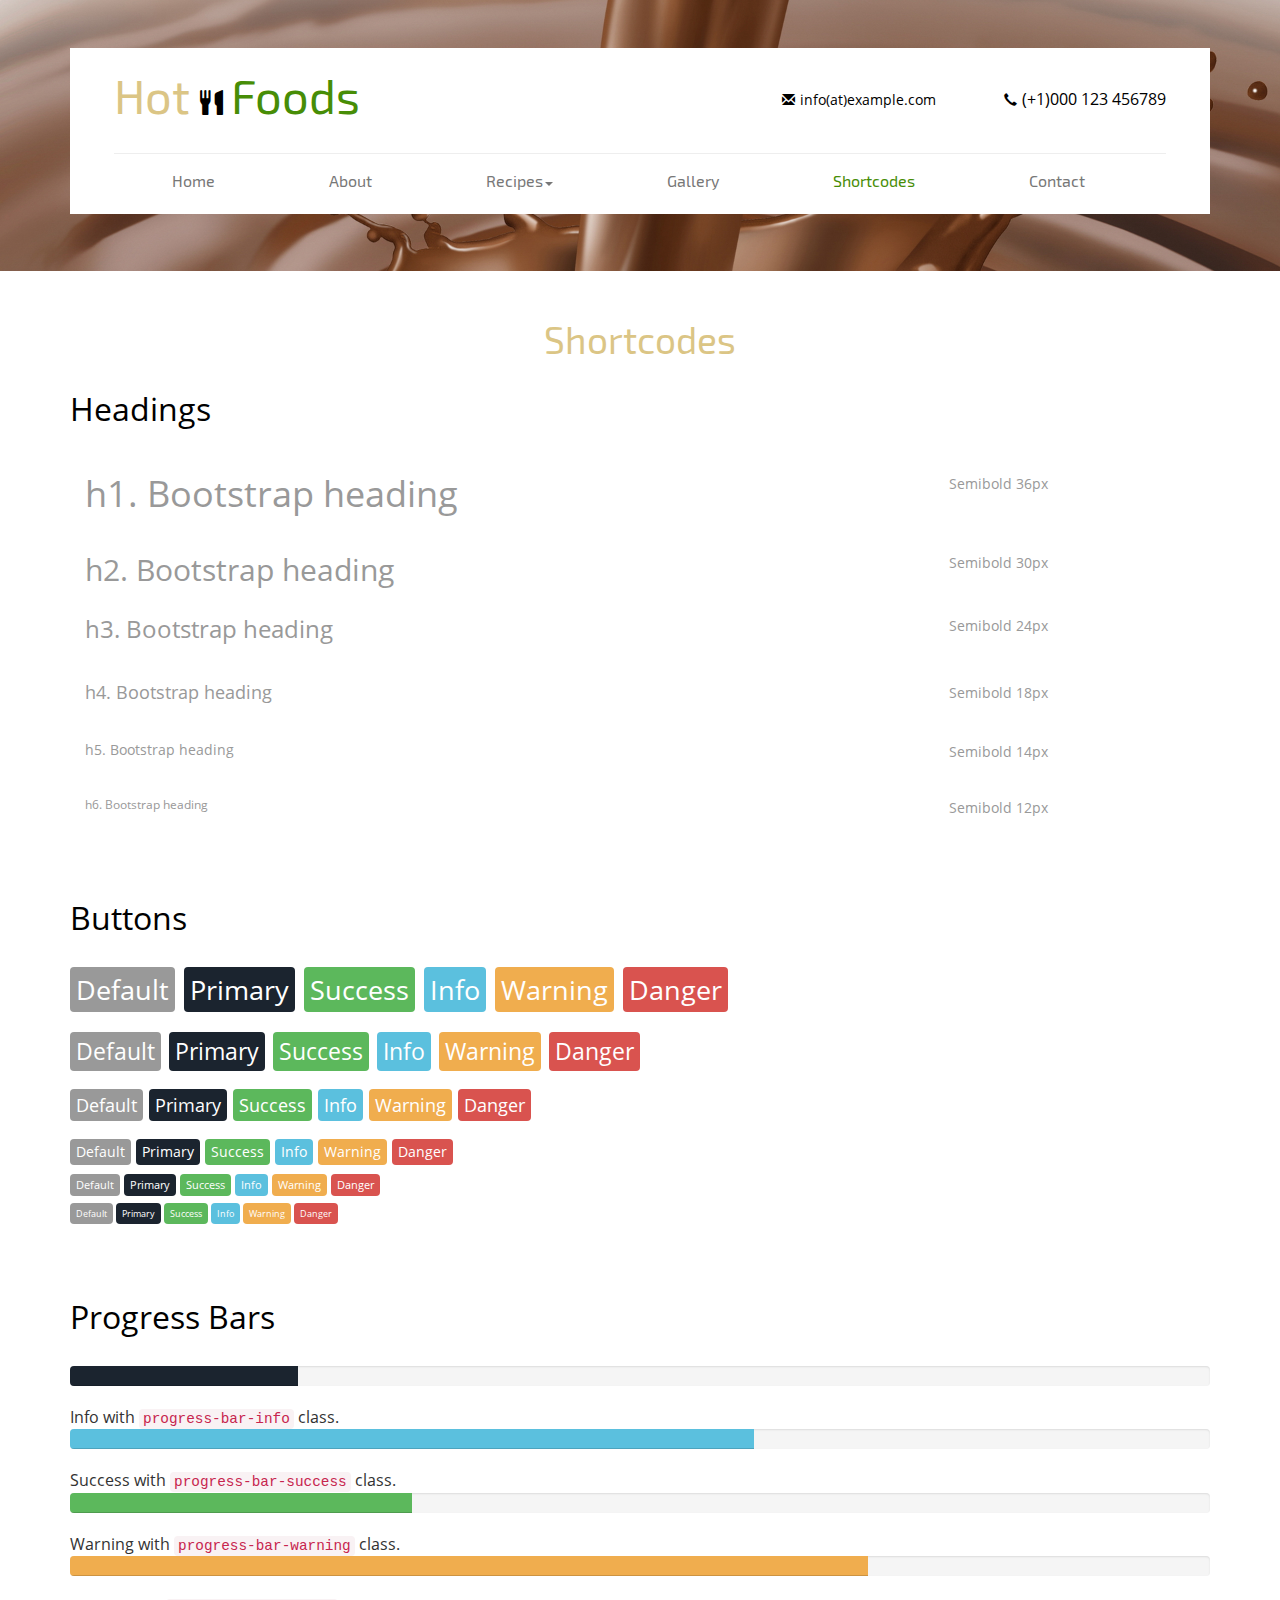
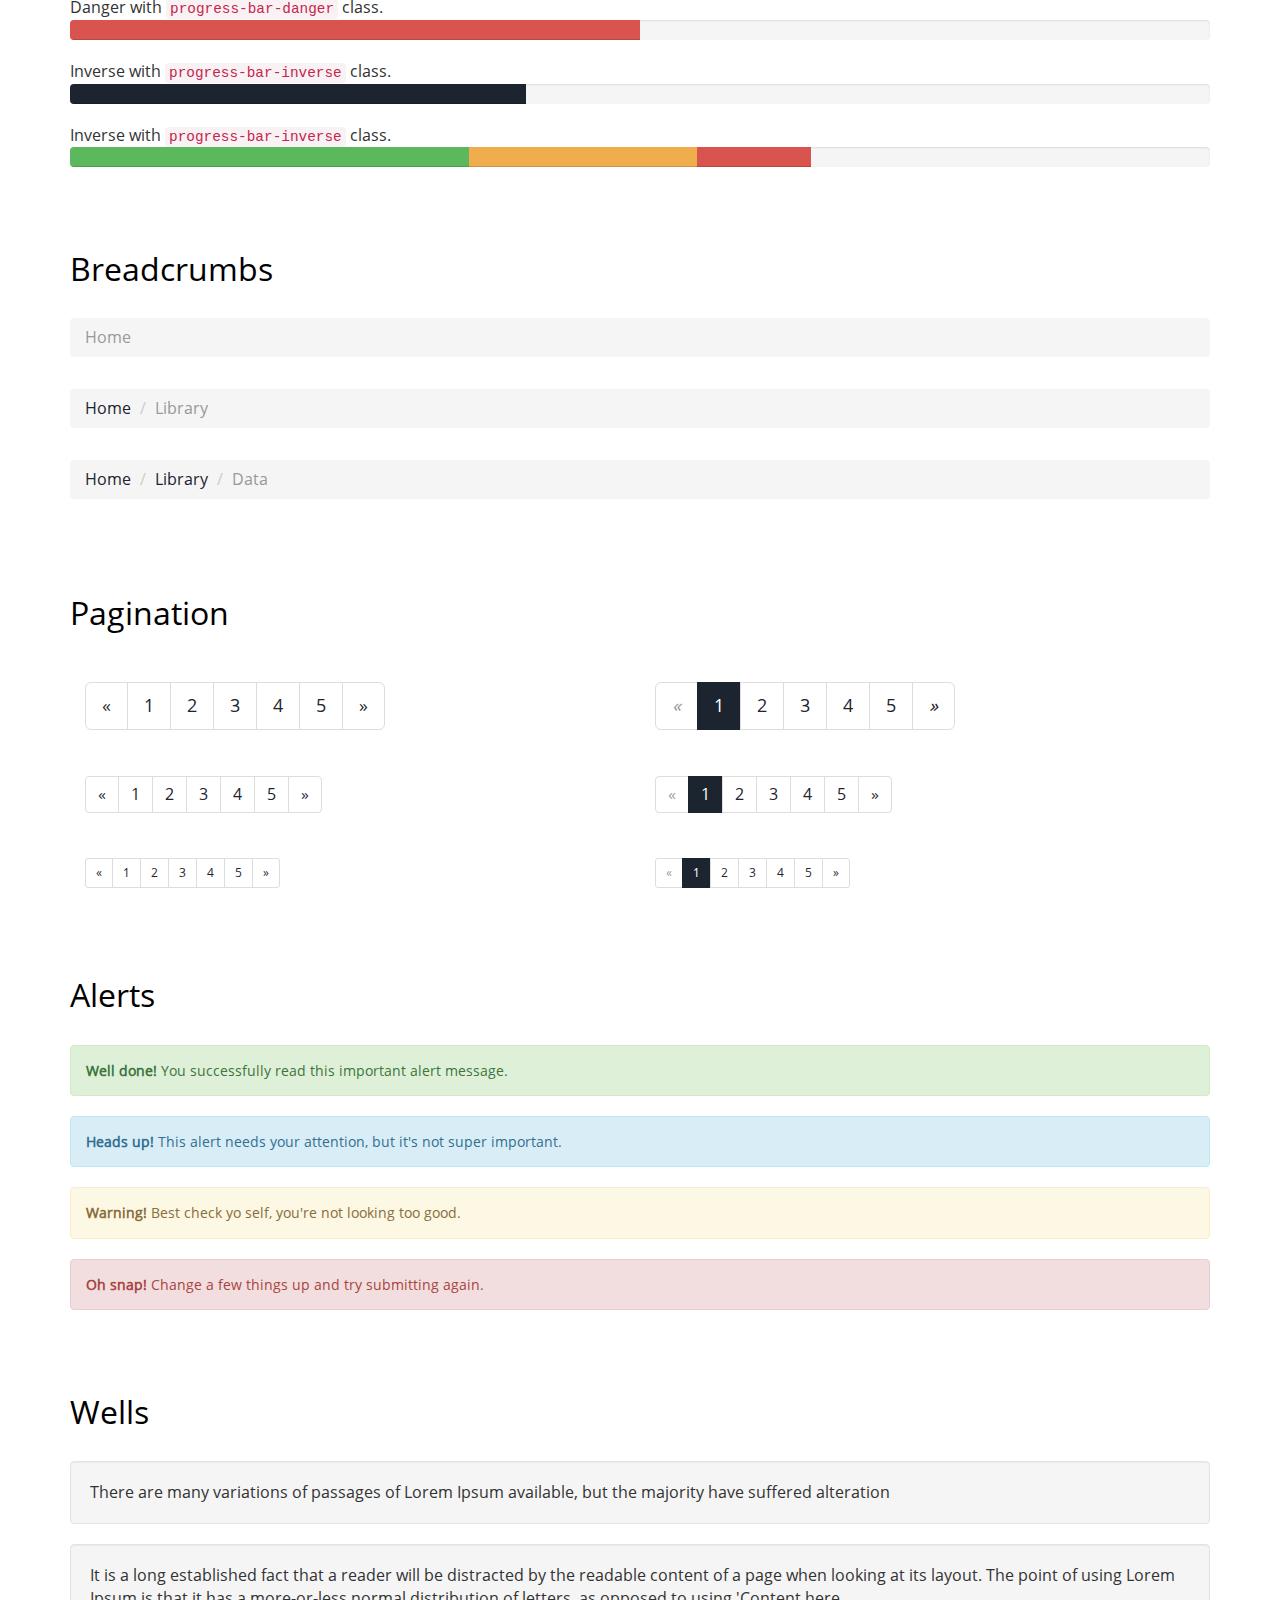
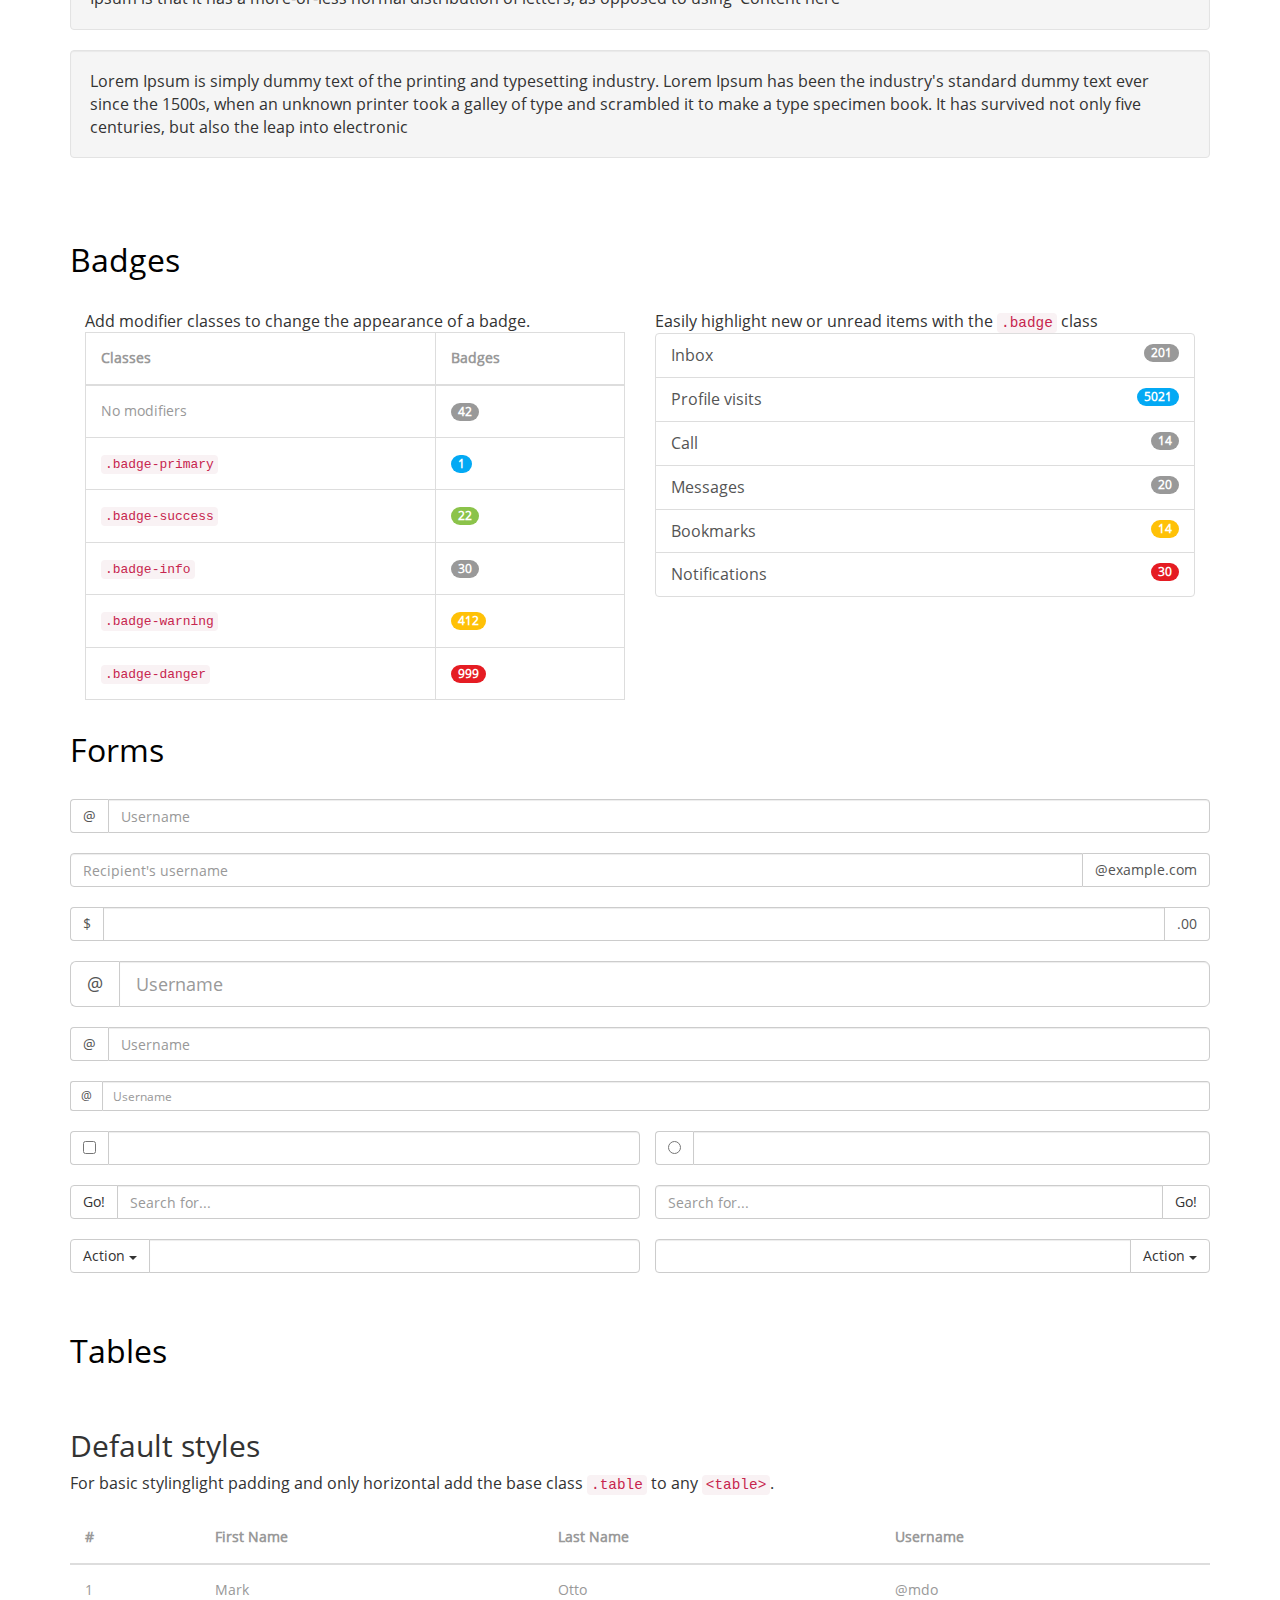
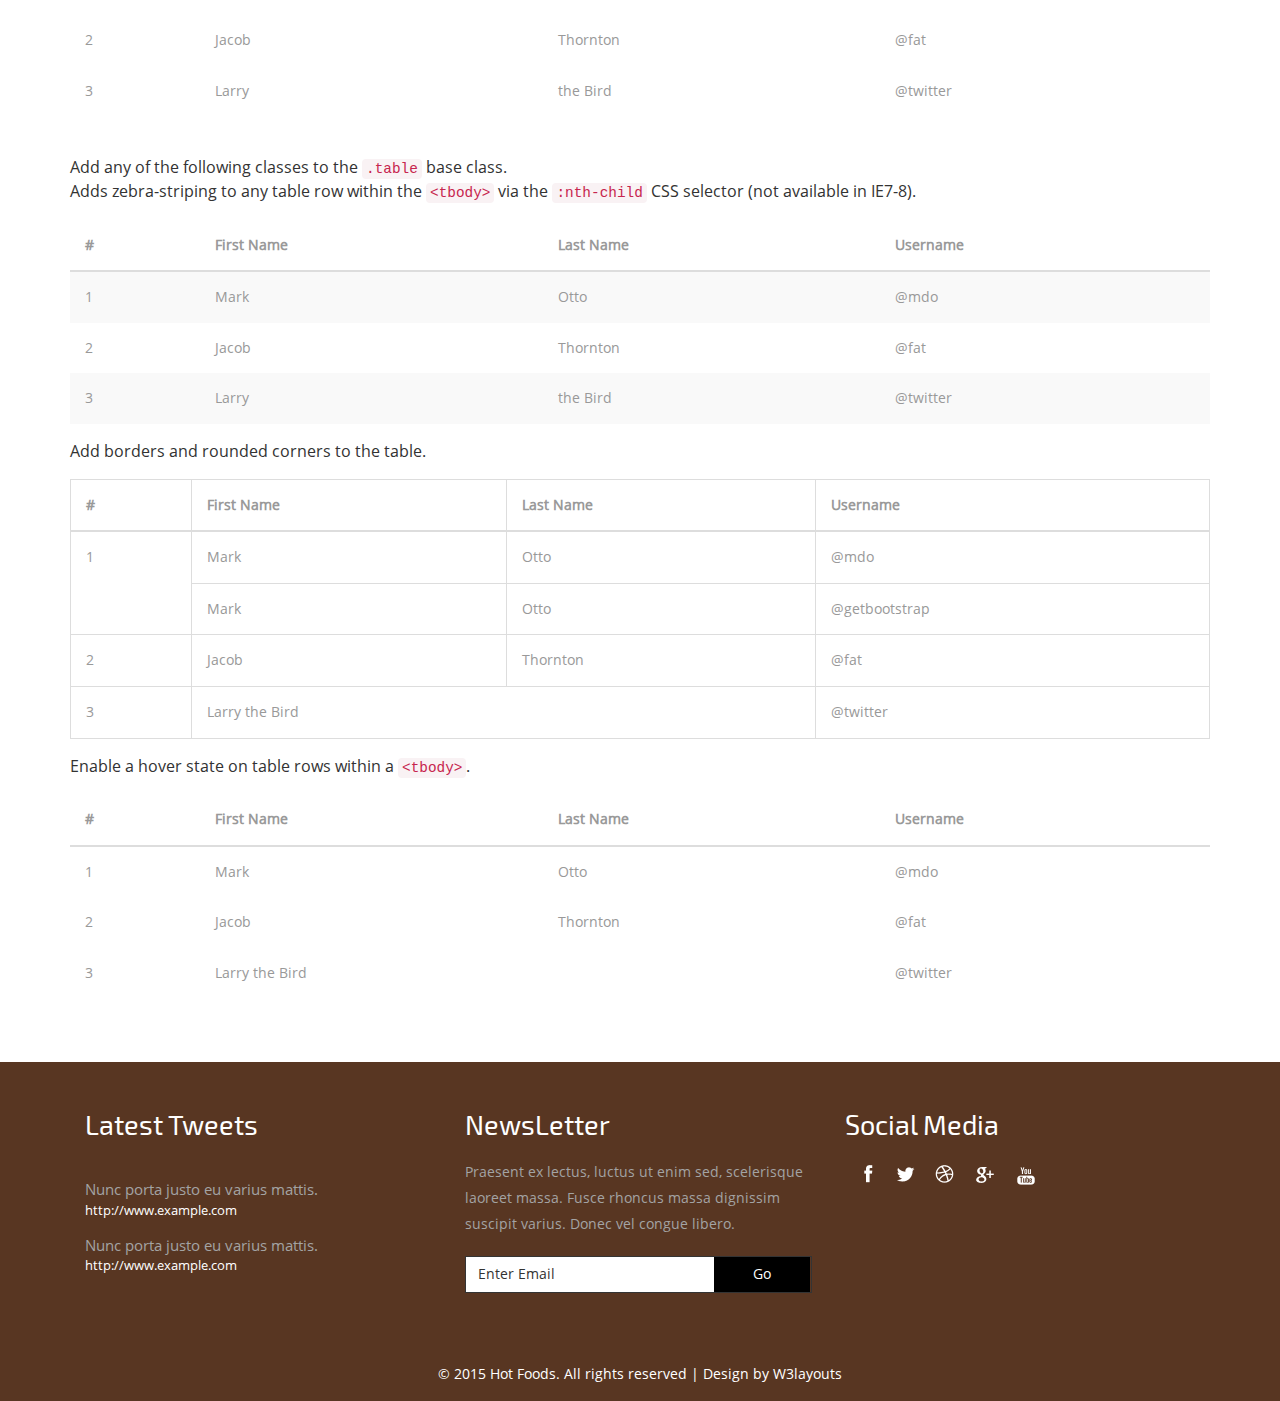
<file: shortcodes.html>
<!--A Design by W3layouts
Author: W3layout
Author URL: http://w3layouts.com
License: Creative Commons Attribution 3.0 Unported
License URL: http://creativecommons.org/licenses/by/3.0/
-->
<!DOCTYPE HTML>
<html>
<head>
<title>Hot Foods Category Flat Bootstrap Responsive Website Template | Shortcodes :: w3layouts</title>
<link href="css/bootstrap.css" rel='stylesheet' type='text/css' />
<link href="css/style.css" rel='stylesheet' type='text/css' />
<!-- jQuery (necessary JavaScript plugins) -->
<script type='text/javascript' src="js/jquery-1.11.1.min.js"></script>
<!-- Custom Theme files -->
<!--//theme-style-->
<meta name="viewport" content="width=device-width, initial-scale=1">
<meta http-equiv="Content-Type" content="text/html; charset=utf-8" />
<meta name="keywords" content="Hot Foods Responsive web template, Bootstrap Web Templates, Flat Web Templates, Andriod Compatible web template, 
Smartphone Compatible web template, free webdesigns for Nokia, Samsung, LG, SonyErricsson, Motorola web design" />
<script type="application/x-javascript"> addEventListener("load", function() { setTimeout(hideURLbar, 0); }, false); function hideURLbar(){ window.scrollTo(0,1); } </script>
</head>
<body>
<!-- header -->
<div class="banner banner2">
	 <div class="container">
		 <div class="banner_head_top">
			 <div class="banner-head">
				 <div class="logo">
					 <h1><a href="index.html">Hot<span class="glyphicon glyphicon-cutlery" aria-hidden="true"></span><span>Foods</span></a></h1>
				 </div>
				 <div class="headr-right">
					 <div class="details">
						 <ul>
							 <li><a href="mailto:@example.com"><span class="glyphicon glyphicon-envelope" aria-hidden="true"></span>info(at)example.com</a></li>
							 <li><span class="glyphicon glyphicon-earphone" aria-hidden="true"></span>(+1)000 123 456789</li>
						 </ul>
					 </div>
				 </div>
				 <div class="clearfix"></div>
			 </div>
			 <div class="top-menu">	 
			 <div class="content white">
				 <nav class="navbar navbar-default">
					 <div class="navbar-header">
						 <button type="button" class="menu" data-toggle="collapse" data-target="#bs-example-navbar-collapse-1">
							<span class="icon-bar">MENU</span>							
						</button>
						<button type="button" class="navbar-toggle" data-toggle="collapse" data-target="#bs-example-navbar-collapse-1">
							<span class="sr-only">Toggle navigation</span>
							<span class="icon-bar"></span>
							<span class="icon-bar"></span>
							<span class="icon-bar"></span>
						</button>				
					 </div>
					 <!--/navbar header-->		
					 <div class="collapse navbar-collapse" id="bs-example-navbar-collapse-1">
						 <ul class="nav navbar-nav">
							 <li><a href="index.html">Home</a></li>
							 <li><a href="about.html">About</a></li>
							 <li class="dropdown">
								<a href="#" class="scroll dropdown-toggle" data-toggle="dropdown">Recipes<b class="caret"></b></a>
								<ul class="dropdown-menu">
									<li><a href="recipes.html">Recipes 1</a></li>
									<li><a href="recipes.html">Recipes 2</a></li>
									<li><a href="recipes.html">Recipes 3</a></li>
								</ul>
							 </li>					
							 <li><a href="gallery.html">Gallery</a></li>
							 <li class="active"><a href="shortcodes.html">Shortcodes</a></li>
							 <li><a href="contact.html">Contact</a></li>
						 </ul>
						</div>
					  <!--/navbar collapse-->
				 </nav>
				  <!--/navbar-->
			 </div>
				 <div class="clearfix"></div>
				<script type="text/javascript" src="js/bootstrap-3.1.1.min.js"></script>
			  </div>
		  </div>
	 </div>	 
</div>
<!---->
<div class="pages">
		<div class="container">
			 <h2 class="top">Shortcodes</h2>
			<div class="headdings">
				<h3 class="ghj">Headings</h3>
					<div class="bs-example">
						<table class="table">
						  <tbody>
							<tr>
							  <td><h1 id="h1.-bootstrap-heading">h1. Bootstrap heading<a class="anchorjs-link" href="#h1.-bootstrap-heading"><span class="anchorjs-icon"></span></a></h1></td>
							  <td class="type-info">Semibold 36px</td>
							</tr>
							<tr>
							  <td><h2 id="h2.-bootstrap-heading">h2. Bootstrap heading<a class="anchorjs-link" href="#h2.-bootstrap-heading"><span class="anchorjs-icon"></span></a></h2></td>
							  <td class="type-info">Semibold 30px</td>
							</tr>
							<tr>
							  <td><h3 id="h3.-bootstrap-heading">h3. Bootstrap heading<a class="anchorjs-link" href="#h3.-bootstrap-heading"><span class="anchorjs-icon"></span></a></h3></td>
							  <td class="type-info">Semibold 24px</td>
							</tr>
							<tr>
							  <td><h4 id="h4.-bootstrap-heading">h4. Bootstrap heading<a class="anchorjs-link" href="#h4.-bootstrap-heading"><span class="anchorjs-icon"></span></a></h4></td>
							  <td class="type-info">Semibold 18px</td>
							</tr>
							<tr>
							  <td><h5 id="h5.-bootstrap-heading">h5. Bootstrap heading<a class="anchorjs-link" href="#h5.-bootstrap-heading"><span class="anchorjs-icon"></span></a></h5></td>
							  <td class="type-info">Semibold 14px</td>
							</tr>
							<tr>
							  <td><h6>h6. Bootstrap heading</h6></td>
							  <td class="type-info">Semibold 12px</td>
							</tr>
						  </tbody>
						</table>
					</div>
			</div>
			<div class="Buttons">
				<h3 class="ghj">Buttons</h3>
				  <h1 class="b1">
					<a href="#"><span class="label label-default">Default</span></a>
					<a href="#"><span class="label label-primary">Primary</span></a>
					<a href="#"><span class="label label-success">Success</span></a>
					<a href="#"><span class="label label-info">Info</span></a>
					<a href="#"><span class="label label-warning">Warning</span></a>
					<a href="#"><span class="label label-danger">Danger</span></a>
				  </h1>
				  <h2 class="b2">
					<a href="#"><span class="label label-default">Default</span></a>
					<a href="#"><span class="label label-primary">Primary</span></a>
					<a href="#"><span class="label label-success">Success</span></a>
					<a href="#"><span class="label label-info">Info</span></a>
					<a href="#"><span class="label label-warning">Warning</span></a>
					<a href="#"><span class="label label-danger">Danger</span></a>
				  </h2>
				  <h3 class="b3">
					<a href="#"><span class="label label-default">Default</span></a>
					<a href="#"><span class="label label-primary">Primary</span></a>
					<a href="#"><span class="label label-success">Success</span></a>
					<a href="#"><span class="label label-info">Info</span></a>
					<a href="#"><span class="label label-warning">Warning</span></a>
					<a href="#"><span class="label label-danger">Danger</span></a>
				  </h3>
				  <h4 class="b4">
					<a href="#"><span class="label label-default">Default</span></a>
					<a href="#"><span class="label label-primary">Primary</span></a>
					<a href="#"><span class="label label-success">Success</span></a>
					<a href="#"><span class="label label-info">Info</span></a>
					<a href="#"><span class="label label-warning">Warning</span></a>
					<a href="#"><span class="label label-danger">Danger</span></a>
				  </h4>
				  <h5 class="b5">
					<a href="#"><span class="label label-default">Default</span></a>
					<a href="#"><span class="label label-primary">Primary</span></a>
					<a href="#"><span class="label label-success">Success</span></a>
					<a href="#"><span class="label label-info">Info</span></a>
					<a href="#"><span class="label label-warning">Warning</span></a>
					<a href="#"><span class="label label-danger">Danger</span></a>
				  </h5>
				  <h6 class="b6">
					<a href="#"><span class="label label-default">Default</span></a>
					<a href="#"><span class="label label-primary">Primary</span></a>
					<a href="#"><span class="label label-success">Success</span></a>
					<a href="#"><span class="label label-info">Info</span></a>
					<a href="#"><span class="label label-warning">Warning</span></a>
					<a href="#"><span class="label label-danger">Danger</span></a>
				  </h6>
		    </div>
		    <div class="progress-bars">
			 <h3 class="ghj">Progress Bars</h3>
				 <div class="tab-content">
					  <div class="tab-pane active" id="domprogress">
						  <div class="progress">    
							<div class="progress-bar progress-bar-primary" style="width: 20%"></div>
						  </div>
						  <p>Info with <code>progress-bar-info</code> class.</p>
						  <div class="progress">    
							<div class="progress-bar progress-bar-info" style="width: 60%"></div>
						  </div>
						  <p>Success with <code>progress-bar-success</code> class.</p>
						  <div class="progress">
							<div class="progress-bar progress-bar-success" style="width: 30%"></div>
						  </div>
						  <p>Warning with <code>progress-bar-warning</code> class.</p>
						  <div class="progress">
							<div class="progress-bar progress-bar-warning" style="width: 70%"></div>
						  </div>
						  <p>Danger with <code>progress-bar-danger</code> class.</p>
						  <div class="progress">
							<div class="progress-bar progress-bar-danger" style="width: 50%"></div>
						  </div>
						  <p>Inverse with <code>progress-bar-inverse</code> class.</p>
						  <div class="progress">
							<div class="progress-bar progress-bar-inverse" style="width: 40%"></div>
						  </div>
						   <p>Inverse with <code>progress-bar-inverse</code> class.</p>
						  <div class="progress">
							<div class="progress-bar progress-bar-success" style="width: 35%"><span class="sr-only">35% Complete (success)</span></div>
							<div class="progress-bar progress-bar-warning" style="width: 20%"><span class="sr-only">20% Complete (warning)</span></div>
							<div class="progress-bar progress-bar-danger" style="width: 10%"><span class="sr-only">10% Complete (danger)</span></div>
						  </div>
					</div>
			   </div>
		    </div>
			<div class="bread-crumbs">
				 <h3 class="ghj">Breadcrumbs</h3>
				   <ol class="breadcrumb">
				  <li class="active">Home</li>
				</ol>
				<ol class="breadcrumb">
				  <li><a href="#">Home</a></li>
				  <li class="active">Library</li>
				</ol>
				<ol class="breadcrumb">
				  <li><a href="#">Home</a></li>
				  <li><a href="#">Library</a></li>
				  <li class="active">Data</li>
				</ol>
		    </div>
			<div class="pagenatin">
				<h3 class="ghj">Pagination</h3>
					<div class="col-md-6">
					  <nav>
					  <ul class="pagination pagination-lg">
						<li><a href="#" aria-label="Previous"><span aria-hidden="true">«</span></a></li>
						<li><a href="#">1</a></li>
						<li><a href="#">2</a></li>
						<li><a href="#">3</a></li>
						<li><a href="#">4</a></li>
						<li><a href="#">5</a></li>
						<li><a href="#" aria-label="Next"><span aria-hidden="true">»</span></a></li>
					  </ul>
					  </nav>
					  <nav>
					  <ul class="pagination">
						<li><a href="#" aria-label="Previous"><span aria-hidden="true">«</span></a></li>
						<li><a href="#">1</a></li>
						<li><a href="#">2</a></li>
						<li><a href="#">3</a></li>
						<li><a href="#">4</a></li>
						<li><a href="#">5</a></li>
						<li><a href="#" aria-label="Next"><span aria-hidden="true">»</span></a></li>
					  </ul>
					  </nav>
					  <nav>
						<ul class="pagination pagination-sm">
							<li><a href="#" aria-label="Previous"><span aria-hidden="true">«</span></a></li>
							<li><a href="#">1</a></li>
							<li><a href="#">2</a></li>
							<li><a href="#">3</a></li>
							<li><a href="#">4</a></li>
							<li><a href="#">5</a></li>
							<li><a href="#" aria-label="Next"><span aria-hidden="true">»</span></a></li>
						</ul>
					  </nav>
					</div>
					<div class="col-md-6">
						<nav>
							<ul class="pagination pagination-lg">
									<li class="disabled"><a href="#"><i class="fa fa-angle-left">«</i></a></li>
									<li class="active"><a href="#">1</a></li>
									<li><a href="#">2</a></li>
									<li><a href="#">3</a></li>
									<li><a href="#">4</a></li>
									<li><a href="#">5</a></li>
									<li><a href="#"><i class="fa fa-angle-right">»</i></a></li>
							</ul>
						</nav>
						<nav>
						  <ul class="pagination">
							<li class="disabled"><a href="#" aria-label="Previous"><span aria-hidden="true">«</span></a></li>
							<li class="active"><a href="#">1 <span class="sr-only">(current)</span></a></li>
							<li><a href="#">2</a></li>
							<li><a href="#">3</a></li>
							<li><a href="#">4</a></li>
							<li><a href="#">5</a></li>
							<li><a href="#" aria-label="Next"><span aria-hidden="true">»</span></a></li>
						 </ul>
					    </nav>
					    <nav>
							 <ul class="pagination pagination-sm">
								<li class="disabled"><a href="#"><i class="fa fa-angle-left"></i>«</a></li>
								<li class="active"><a href="#">1</a></li>
								<li><a href="#">2</a></li>
								<li><a href="#">3</a></li>
								<li><a href="#">4</a></li>
								<li><a href="#">5</a></li>
								<li><a href="#"><i class="fa fa-angle-right"></i>»</a></li>
							</ul>
						</nav>
					</div>
					<div class="clearfix"> </div>
			</div>
			<div class="alerts">
			  <h3 class="ghj">Alerts</h3>
			   <div class="alert alert-success" role="alert">
					<strong>Well done!</strong> You successfully read this important alert message.
			   </div>
			   <div class="alert alert-info" role="alert">
					<strong>Heads up!</strong> This alert needs your attention, but it's not super important.
			   </div>
			   <div class="alert alert-warning" role="alert">
					<strong>Warning!</strong> Best check yo self, you're not looking too good.
			   </div>
			   <div class="alert alert-danger" role="alert">
					<strong>Oh snap!</strong> Change a few things up and try submitting again.
			   </div>
		    </div>
			<div class="distracted">
			  <h3 class="ghj">Wells</h3>
				   <div class="well">
					There are many variations of passages of Lorem Ipsum available, but the majority have suffered alteration
				   </div>
				   <div class="well">
					It is a long established fact that a reader will be distracted by the readable content of a page when looking at its layout. The point of using Lorem Ipsum is that it has a more-or-less normal distribution of letters, as opposed to using 'Content here
				   </div>
				   <div class="well">
					Lorem Ipsum is simply dummy text of the printing and typesetting industry. Lorem Ipsum has been the industry's standard dummy text ever since the 1500s, when an unknown printer took a galley of type and scrambled it to make a type specimen book. It has survived not only five centuries, but also the leap into electronic
				   </div>
		    </div>
		<div class="appearance">
			 <h3 class="ghj">Badges</h3>
				<div class="col-md-6">
					<p>Add modifier classes to change the appearance of a badge.</p>
					  <table class="table table-bordered">
						<thead>
							<tr>
								<th>Classes</th>
								<th>Badges</th>
							</tr>
						</thead>
						<tbody>
							<tr>
								<td>No modifiers</td>
								<td><span class="badge">42</span></td>
							</tr>
							<tr>
								<td><code>.badge-primary</code></td>
								<td><span class="badge badge-primary">1</span></td>
							</tr>
							<tr>
								<td><code>.badge-success</code></td>
								<td><span class="badge badge-success">22</span></td>
							</tr>
							<tr>
								<td><code>.badge-info</code></td>
								<td><span class="badge badge-info">30</span></td>
							</tr>
							<tr>
								<td><code>.badge-warning</code></td>
								<td><span class="badge badge-warning">412</span></td>
							</tr>
							<tr>
								<td><code>.badge-danger</code></td>
								<td><span class="badge badge-danger">999</span></td>
							</tr>
						</tbody>
					  </table>                    
				</div>
				<div class="col-md-6">
				  <p>Easily highlight new or unread items with the <code>.badge</code> class</p>
					<div class="list-group list-group-alternate"> 
						<a href="#" class="list-group-item"><span class="badge">201</span> <i class="ti ti-email"></i> Inbox </a> 
						<a href="#" class="list-group-item"><span class="badge badge-primary">5021</span> <i class="ti ti-eye"></i> Profile visits </a> 
						<a href="#" class="list-group-item"><span class="badge">14</span> <i class="ti ti-headphone-alt"></i> Call </a> 
						<a href="#" class="list-group-item"><span class="badge">20</span> <i class="ti ti-comments"></i> Messages </a> 
						<a href="#" class="list-group-item"><span class="badge badge-warning">14</span> <i class="ti ti-bookmark"></i> Bookmarks </a> 
						<a href="#" class="list-group-item"><span class="badge badge-danger">30</span> <i class="ti ti-bell"></i> Notifications </a> 
					</div>
			    </div>
			   <div class="clearfix"> </div>
			</div>
			<h3 class="bars">Forms</h3>
			<div class="input-group">
				<span class="input-group-addon" id="basic-addon1">@</span>
				<input type="text" class="form-control" placeholder="Username" aria-describedby="basic-addon1">
			</div>
			<div class="input-group">
				<input type="text" class="form-control" placeholder="Recipient's username" aria-describedby="basic-addon2">
				<span class="input-group-addon" id="basic-addon2">@example.com</span>
			</div>
			<div class="input-group">
				<span class="input-group-addon">$</span>
					<input type="text" class="form-control" aria-label="Amount (to the nearest dollar)">
				<span class="input-group-addon">.00</span>
			</div>
			<div class="input-group input-group-lg">
				<span class="input-group-addon" id="sizing-addon1">@</span>
				<input type="text" class="form-control" placeholder="Username" aria-describedby="sizing-addon1">
			</div>
			<div class="input-group">
				<span class="input-group-addon" id="sizing-addon2">@</span>
				<input type="text" class="form-control" placeholder="Username" aria-describedby="sizing-addon2">
			</div>
			<div class="input-group input-group-sm">
				<span class="input-group-addon" id="sizing-addon3">@</span>
				<input type="text" class="form-control" placeholder="Username" aria-describedby="sizing-addon3">
			</div>
			<div class="row">
				<div class="col-lg-6 in-gp-tl">
					<div class="input-group">
						<span class="input-group-addon">
							<input type="checkbox" aria-label="...">
						</span>
						<input type="text" class="form-control" aria-label="...">
					</div><!-- /input-group -->
				</div><!-- /.col-lg-6 -->
				<div class="col-lg-6 in-gp-tb">
					<div class="input-group">
						<span class="input-group-addon">
							<input type="radio" aria-label="...">
						</span>
						<input type="text" class="form-control" aria-label="...">
					</div><!-- /input-group -->
				</div><!-- /.col-lg-6 -->
			</div><!-- /.row -->
			<div class="row">
				<div class="col-lg-6 in-gp-tl">
					<div class="input-group">
						<span class="input-group-btn">
							<button class="btn btn-default" type="button">Go!</button>
						</span>
						<input type="text" class="form-control" placeholder="Search for...">
					</div><!-- /input-group -->
				</div><!-- /.col-lg-6 -->
				<div class="col-lg-6 in-gp-tb">
					<div class="input-group">
						<input type="text" class="form-control" placeholder="Search for...">
						<span class="input-group-btn">
							<button class="btn btn-default" type="button">Go!</button>
						</span>
					</div><!-- /input-group -->
				</div><!-- /.col-lg-6 -->
			</div><!-- /.row -->
			<div class="row">
				<div class="col-lg-6 in-gp-tl">
					<div class="input-group">
						<div class="input-group-btn">
							<button type="button" class="btn btn-default dropdown-toggle" data-toggle="dropdown" aria-haspopup="true" aria-expanded="false">Action <span class="caret"></span></button>
							<ul class="dropdown-menu">
								<li><a href="#">Action</a></li>
								<li><a href="#">Another action</a></li>
								<li><a href="#">Something else here</a></li>
								<li role="separator" class="divider"></li>
								<li><a href="#">Separated link</a></li>
							</ul>
						</div><!-- /btn-group -->
						<input type="text" class="form-control" aria-label="...">
					</div><!-- /input-group -->
				</div><!-- /.col-lg-6 -->
				<div class="col-lg-6 in-gp-tb">
					<div class="input-group">
						<input type="text" class="form-control" aria-label="...">
						<div class="input-group-btn">
							<button type="button" class="btn btn-default dropdown-toggle" data-toggle="dropdown" aria-haspopup="true" aria-expanded="false">Action <span class="caret"></span></button>
							<ul class="dropdown-menu dropdown-menu-right">
								<li><a href="#">Action</a></li>
								<li><a href="#">Another action</a></li>
								<li><a href="#">Something else here</a></li>
								<li role="separator" class="divider"></li>
								<li><a href="#">Separated link</a></li>
							</ul>
						</div><!-- /btn-group -->
					</div><!-- /input-group -->
				</div><!-- /.col-lg-6 -->
			</div><!-- /.row -->
			<div class="page-header">
				<h3 class="bars">Tables</h3>
			</div>
			<h2 class="typoh2">Default styles</h2>
			<p>For basic stylinglight padding and only horizontal add the base class <code>.table</code> to any <code>&lt;table&gt;</code>.</p>
			<div class="bs-docs-example">
				<table class="table">
					<thead>
						<tr>
							<th>#</th>
							<th>First Name</th>
							<th>Last Name</th>
							<th>Username</th>
						</tr>
					</thead>
					<tbody>
						<tr>
							<td>1</td>
							<td>Mark</td>
							<td>Otto</td>
							<td>@mdo</td>
						</tr>
						<tr>
							<td>2</td>
							<td>Jacob</td>
							<td>Thornton</td>
							<td>@fat</td>
						</tr>
						<tr>
							<td>3</td>
							<td>Larry</td>
							<td>the Bird</td>
							<td>@twitter</td>
						</tr>
					</tbody>
				</table>
			</div>
	      <hr class="bs-docs-separator">
			<p>Add any of the following classes to the <code>.table</code> base class.</p>
			<p>Adds zebra-striping to any table row within the <code>&lt;tbody&gt;</code> via the <code>:nth-child</code> CSS selector (not available in IE7-8).</p>
			<div class="bs-docs-example">
				<table class="table table-striped">
					<thead>
						<tr>
							<th>#</th>
							<th>First Name</th>
							<th>Last Name</th>
							<th>Username</th>
						</tr>
					</thead>
					<tbody>
						<tr>
							<td>1</td>
							<td>Mark</td>
							<td>Otto</td>
							<td>@mdo</td>
						</tr>
						<tr>
							<td>2</td>
							<td>Jacob</td>
							<td>Thornton</td>
							<td>@fat</td>
						</tr>
						<tr>
							<td>3</td>
							<td>Larry</td>
							<td>the Bird</td>
							<td>@twitter</td>
						</tr>
					</tbody>
				</table>
			</div>
			<p>Add borders and rounded corners to the table.</p>
			<div class="bs-docs-example">
				<table class="table table-bordered">
					<thead>
						<tr>
							<th>#</th>
							<th>First Name</th>
							<th>Last Name</th>
							<th>Username</th>
						</tr>
					</thead>
					<tbody>
						<tr>
							<td rowspan="2">1</td>
							<td>Mark</td>
							<td>Otto</td>
							<td>@mdo</td>
						</tr>
						<tr>
							<td>Mark</td>
							<td>Otto</td>
							<td>@getbootstrap</td>
						</tr>
						<tr>
							<td>2</td>
							<td>Jacob</td>
							<td>Thornton</td>
							<td>@fat</td>
						</tr>
						<tr>
							<td>3</td>
							<td colspan="2">Larry the Bird</td>
							<td>@twitter</td>
						</tr>
					</tbody>
				</table>
			</div>
			<p>Enable a hover state on table rows within a <code>&lt;tbody&gt;</code>.</p>
			<div class="bs-docs-example">
				<table class="table table-hover">
					<thead>
						<tr>
						  <th>#</th>
						  <th>First Name</th>
						  <th>Last Name</th>
						  <th>Username</th>
						</tr>
					</thead>
					<tbody>
						<tr>
						  <td>1</td>
						  <td>Mark</td>
						  <td>Otto</td>
						  <td>@mdo</td>
						</tr>
						<tr>
						  <td>2</td>
						  <td>Jacob</td>
						  <td>Thornton</td>
						  <td>@fat</td>
						</tr>
						<tr>
						  <td>3</td>
						  <td colspan="2">Larry the Bird</td>
						  <td>@twitter</td>
						</tr>
					</tbody>
				</table>
			</div>

		</div>	
</div>
<!----> 
<div class="footer">
	 <div class="container">
		 <div class="footer-sec">
			 <div class="col-md-4 ftr-grid1">
				 <h3>Latest Tweets</h3>
				 <div class="twts">
					 <h5>Nunc porta justo eu varius mattis.</h5>
					 <a href="mailto:example@gmail.com">http://www.example.com</a>
				 </div>
				 <div class="twts">
					 <h5>Nunc porta justo eu varius mattis.</h5>
					 <a href="mailto:example@gmail.com">http://www.example.com</a>
				 </div>
			 </div>
			 <div class="col-md-4 news-ltr">
				 <h3>NewsLetter</h3>
				 <p>Praesent ex lectus, luctus ut enim sed, scelerisque laoreet massa. Fusce rhoncus massa dignissim suscipit varius.
				 Donec vel congue libero. </p>
				 <form>					 
					  <input type="text" class="text" value="Enter Email" onfocus="this.value = '';" onblur="if (this.value == '') {this.value = 'Enter Email';}">
					 <input type="submit" value="Go">
					 <div class="clearfix"></div>
				 </form>
			 </div>
			 <div class="col-md-4 social">
				 <h3>Social Media</h3>
				 <a href="#"><i class="facebook"></i></a>
				 <a href="#"><i class="twitter"></i></a>
				 <a href="#"><i class="dribble"></i></a>	
				 <a href="#"><i class="google"></i></a>	
				 <a href="#"><i class="youtube"></i></a>
			 </div>
			 <div class="clearfix"></div>
     	 </div>
	 </div>
</div>
<div class="copywrite">
	<div class="container">
		<p> © 2015 Hot Foods. All rights reserved | Design by <a href="http://w3layouts.com">W3layouts</a></p>
	</div>
</div>
<!---->  
</body>
</html>
</file>
<file: css/style.css>
/*
Author: W3layout
Author URL: http://w3layouts.com
License: Creative Commons Attribution 3.0 Unported
License URL: http://creativecommons.org/licenses/by/3.0/
*/
h4, h5, h6,
h1, h2, h3 {margin: 0;}
ul, ol {margin: 0; padding:0;}
p {margin: 0;}
html, body{
	font-family: 'OpenSans-Regular'!important;
	font-size: 100%;
	background: #ffffff;
}
body a{
	transition:0.5s all;
	-webkit-transition:0.5s all;
	-moz-transition:0.5s all;
	-o-transition:0.5s all;
	-ms-transition:0.5s all;
}
h1.b1,h2.b2,h3.b3 {
  margin-bottom:25px;
  display: block;
}
@font-face {
   font-family: 'OpenSans-Regular';
   src: url(../fonts/OpenSans-Regular.ttf)format('truetype');
}
@font-face {
   font-family: 'Exo2-Regular';
   src: url(../fonts/Exo2-Regular.ttf)format('truetype');
}
@font-face {
   font-family: 'Exo2-Medium';
   src: url(../fonts/Exo2-Medium.ttf) format('truetype');
}
@font-face {
   font-family:'Exo2-Bold';
   src: url(../fonts/Exo2-Bold.ttf) format('truetype');
}
.row{
	margin:0;
}
.breadcrumb{
	margin:1em 0;
}	
/*-- header_top --*/
button.menu {
	display:none;
}
.banner{
	background:url(../images/bnr.jpg) no-repeat 0px 0px;
	background-size:cover;
	min-height:790px;
}
.logo{
	float:left;
}
.headr-right{
	float:right;
}
.banner_head_top {
    background: #fff;
    padding:20px 44px 10px;
	margin-top:3em;
}
.logo h1 a{
	display:inline-block;
	color:#DBC585;
	font-size:1.3em;
	font-family:'Exo2-Regular';
	text-decoration:none;
}
.logo h1 a span{
	color:#478D06;
}
.details ul li {
    display: inline-block;
    padding: 0.3em 0em 0.3em 1em;
}
.details {
    padding-top: 15px;
}
.details ul li:nth-child(1) {
    margin-right: 3em;
}
.details ul li {
    color: #000;
    text-decoration: none;
    font-size: 1em;
}
.details ul li a {
    color: #000;
    text-decoration: none;
    font-size: 0.9em;
}
.details ul li a:hover{
	color: #478D06;
}
.glyphicon-earphone:before, .glyphicon-envelope:before {
    font-size: 13px;
    margin-right: 5px;
}
.glyphicon-cutlery:before {
    content: "\e179";
	color:#000;
	font-size: 25px;
    margin: 0 8px;
}
.navbar-collapse{
	padding:0;
}
.navbar-nav > li > a {
    padding: 16px 57px 0;
	font-family: 'Exo2-Regular';
	font-size:1em;
}
.navbar-nav > li > a:hover{
	color:#478D06!important;
}
.navbar-nav > li >.acrive a{
	
}
.navbar{
	margin:2em 0;
}
.navbar-default {
    background-color: #FFFFFF;
    border-color: #FFFFFF;
}
.navbar {
    margin: 0em 0;
}
.top-menu {
    border-top: 1px ridge #eee;
}
.banner-head {
    margin-bottom: 2em;
}
.navbar-default .navbar-nav > .active > a, .navbar-default .navbar-nav > .active > a:hover, .navbar-default .navbar-nav > .active > a:focus {
    background-color: transparent;
	color:#478D06!important;
}
.navbar-default .navbar-nav > .open > a, .navbar-default .navbar-nav > .open > a:hover, .navbar-default .navbar-nav > .open > a:focus {
    background-color:transparent;
}
.dropdown-menu {
    top: 161%;
    left: 30px;
}
.dropdown-menu > li > a {
    padding: 7px 20px;
}
.banner-info{
	width:50%;
	margin-top:9em;
}
.banner-info h2{
	color:#fff;
	font-family: 'Exo2-Regular';
	font-size:2em;
}
.banner-info label{
	background:#DBC585;
	height:1.5px;
	width:18%;
	display:inline-block;
}
.banner-info h4{
	color:#fff;
	font-size:2em;
	 font-weight:600;
	 line-height:1.4em;
	 letter-spacing:1px;
}
.banner-info h4 span{
	display:block;
}
.banner-info p {
    color: rgba(255, 255, 255, 0.7);
    font-size: 0.9em;
    line-height: 1.8em;
    margin-top: 1.3em;
}
a.btn-left {
    padding: 0.45em;
    display: inline-block;
    margin-top: 2em;
    width: 22%;
    color: #fff;
    text-transform: capitalize;
    font-size: 1em;
    text-decoration: none;
    border: 2px solid #DBC585;
    -webkit-transition: 0.5s all ease;
    -moz-transition: 0.5s all ease;
    -o-transition: 0.5s all ease;
    -ms-transition: 0.5s all ease;
    text-align: center;
    margin-right: 1em;
	border-radius:4px;
	background:#DBC585;
}
a.btn-left:hover{
	border: 2px solid #478D06;
	background:transparent;
}
a.btn-right:hover{
	border: 2px solid #DBC585;
	background:transparent;
}
a.btn-right {
    padding: 0.45em;
    display: inline-block;
    margin-top: 2em;
    width: 22%;
    color: #fff;
    text-transform: capitalize;
    font-size: 1em;
    text-decoration: none;
    background: #478D06;
	border: 2px solid #478D06;
    -webkit-transition: 0.5s all ease;
    -moz-transition: 0.5s all ease;
    -o-transition: 0.5s all ease;
    -ms-transition: 0.5s all ease;
    text-align: center;
	border-radius:4px;
}
/*----*/
.welcome{
	padding:3em 0;
	
	}
.welcome h3,.company h3,.special h3{
	color:#DBC585;
    font-family: 'Exo2-Regular';
    font-size: 2.3em;
	text-align:center;
}
.welcome p{
	color:#999;
    font-size:0.9em;
	line-height:1.8em;
	margin:2em auto;
	width:70%;
	text-align:center;
}
.welcome_pic{
	text-align:center;
}
.welcome_pic img{
	width:50%;
	margin:0 auto;
}
/*--services--*/
.company{
background:#f8fcff;
padding:4em 0;
}
.glyphicon-ok:before {
    content: "\e013";
}
span.glyphicon.glyphicon-ok{
    font-size: 1.3em;
    border: 1px solid #C0C0C0;
    padding: 0.7em;
    color:#C0C0C0;
}
span.glyphicon.glyphicon-user{
    font-size: 1.3em;
    border: 1px solid #C0C0C0;
    padding: 0.7em;
    color: #C0C0C0;
}
span.glyphicon.glyphicon-euro{
    font-size: 1.3em;
    border: 1px solid #C0C0C0;
    padding: 0.7em;
    color:#C0C0C0;
}
.grid-pic {
    float: left;
    width: 15%;
    margin-right: 5%;
}
.service-grids{
	margin-top:3em;
}
.commpany-grid {
    padding: 0;
}
.grid-info {
    float: left;
    width: 79%;
}
.grid-info h4{
	    color:#478D06;
    font-family: 'Exo2-Medium';
    font-size: 1.5em;
	margin-bottom:0.5em;
}
.grid-info p{
	color:#999;
    font-size:0.9em;
	line-height:1.8em;
}
/*--special--*/
.special{
	padding:3em 0;
}
#flexiselDemo1, #flexiselDemo2, #flexiselDemo3 {
	display: none;
}
.nbs-flexisel-container {
	position: relative;
	max-width: 100%;
}
.nbs-flexisel-ul {
	position: relative;
	width: 9999px;
	margin: 0px;
	padding: 0px;
	list-style-type: none;
	text-align: center;
}
.nbs-flexisel-inner {
	overflow: hidden;
	margin-top:3em;
}
.nbs-flexisel-item {
	float: left;
	margin: 0px;
	padding: 0px;
	cursor: pointer;
	position: relative;
	border:1px solid #fff;
}
ul#flexiselDemo1 li a{
	text-decoration:none;
	display:block;
}
ul#flexiselDemo1 li a h4{
	text-align: left;
    padding-left: 14px;
	color:#478D06;
	font-family: 'Exo2-Medium';
	font-size:1.2em;
	margin-top:0.5em;
}
ul#flexiselDemo1 li a h4:hover{
	color: #DBC585;
}
.nbs-flexisel-item > a img {	
	cursor:auto;
	position: relative;
	  width: 90%;
  margin: 0 5%;
}
.nbs-flexisel-nav-left, .nbs-flexisel-nav-right {
	width: 45px;
	height: 45px;
	position: absolute;
	cursor: pointer;
	z-index: 100;
	margin-top:0em;
}
.nbs-flexisel-nav-left {
	left: -50px;
	background: url(../images/img-sprite-left-right.png) no-repeat 0px 0px;
}
.nbs-flexisel-nav-right {
	right: -47px;
	background: url(../images/img-sprite-left-right.png) no-repeat -54px 0px;
}
/*----*/
.news-grid-info a {
    color: #ff6a4a;
    font-size: 1.3em;
    font-weight: 600;
    text-decoration: none;
}
.news-grid-info p.date {
    color: #000;
    font-size: 1em;
    margin: .5em 0;
}
.news-head h3,.testi-head h3{
    color: #DBC585;
    font-family: 'Exo2-Regular';
    font-size: 1.8em;
	    margin-bottom: 1em;
}
.news_sec{
	margin-top:1.5em;
}
.news_grid h4 a{
    text-align: left;
    color: #478D06;
    font-family: 'Exo2-Medium';
    font-size: 1.1em;
    margin-top:0.7em;
	text-decoration:none;
	display:inline-block;
}
.news_grid h4 a:hover{
	color:#DBC585;
}
.news_grid p.date {
    color: #A09F9F;
    font-size: 0.95em;
    margin: .5em 0;
}
.news_grid p{
	color:#999;
	line-height:1.8em;
	font-size:0.9em;
}
a.read{
	color:#478D06;
	font-size:1em;
	display:inline-block;
	margin:1em 0;
}
.people{
	float:left;
	width:25%;
}
.testi-info{
	float:left;
	width:65%;
	margin-left:5%;
}
.testi-info h4{
  color:#478D06;
  font-weight: 600;
  margin:0 0 0.4em 0;
  font-size:1.1em;
}
.testi-info a{
  color: #B6B6B6;
    font-size: 0.9em;
    font-weight: 600;
    display: inline-block;
}
.testi-info a:hover {
  color:#DBC585;
}
.testi-info p {
  font-size: 0.9em;
  line-height: 1.8em;
  color: #777;
  margin-top:1em;
}
.testi2{
	margin-top:3em;
}
.wlid-sec{
	padding-bottom:4em;
}
.news{
	padding-left:0;
}
.latest_news {
    padding: 3em 0;
}
/*--footer--*/
.footer{
	 padding:3em 0;
	 background:#583622;
}
.ftr-grid1 h3{
	color: #fff;
  font-size:1.7em; 
  font-family: 'Exo2-Regular';
  margin-bottom:1.5em;
}
.twts:nth-child(3){
	 margin-top: 1em;
}
.twts h5{
	 margin-top: 1em;
	 color:#A3A3A3;
	 font-size:0.95em;
}
.twts  a {
  color: #fff;
  text-decoration: none;
  font-size: 0.8em;
  font-weight: 500;
}
.twts a:hover{
	color: #478D06;
}
.news-ltr h3{
color: #fff;
  font-size:1.7em; 
  font-family: 'Exo2-Regular';
  margin-bottom:0.7em;
}
.news-ltr p {
  font-size: 0.9em;
  line-height: 1.8em;
  color:#A3A3A3;
}
.news-ltr form{
	  border: 1px solid #343434;
	    width: 99%;
		margin-top:1.2em;
}
.news-ltr form input[type="text"] {
  width: 72%;
  padding: 7px 12px;
  font-size: 0.9em;
  float:left;
  color: #333;
  outline: none;
  background: none;
  border:none;
  background:#fff;
}
.news-ltr form input[type="submit"] {
  width: 28%;
  font-size: 0.9em;
  color: #fff;
  border:2px solid #000;
  outline: none;
  padding: 5px 12px;
  background: #000;
  transition: 0.5s all;
  -webkit-transition: 0.5s all;
  -moz-transition: 0.5s all;
  -o-transition: 0.5s all;
  -ms-transition: 0.5s all;
  float:left;
}
.news-ltr form input[type="submit"]:hover{
	border:2px solid #fff;
	color:#fff;
	background:transparent;
}
.social h3 {
    color: #fff;
    font-size: 1.7em;
    font-family: 'Exo2-Regular';
    margin-bottom: 0.7em;
}
.social i {
width: 27px;
height: 27px;
background: url('../images/social.png') no-repeat 0px 0px;
display: inline-block;
margin:0 5px;
}
a i.facebook:hover{
background-position:-3px -2px;
}
a i.twitter:hover{
background-position: -43px -3px;
}
a i.dribble:hover{
background-position: -83px -3px;
}
a i.google:hover{
background-position:-126px -2px
}
a i.youtube:hover{
background-position:-167px -3px;
}
a i.facebook{
background-position:-3px -36px;
}
a i.twitter{
background-position: -43px -36px;
}
a i.dribble{
background-position: -83px -36px;
}
a i.google{
background-position:-126px -36px
}
a i.youtube{
background-position:-167px -36px;
}
.copywrite {
    background: #583622;
    padding: 1em 0;
	text-align:center;
}
.copywrite p {
    color: #fff;
    font-size: 0.9em;
    padding-top: 0.5em;
}
.copywrite p a{
	color:#fff;
}
.copywrite p a:hover{
	color:#00a239;
}
/*--about--*/
.banner2{
	background:url(../images/bnr.jpg) no-repeat 0px 0px;
	background-size:cover;
	min-height:270px;
}
.about{
	padding:3em 0;
}
.about h2,.team h3,h2.top,.recp-sec h2,.gallery h2,.contact h2{
	color:#DBC585;
    font-family: 'Exo2-Regular';
    font-size: 2.3em;
	text-align:center;
}
.about-info-grids{
	margin-top:2em;
}
.abt-pic{
	padding-left:0;
}
.abt-info-pic{
	padding-right:2em;
}
.abt-info-pic h3 {
  font-family: 'Exo2-Regular';
  font-size: 1.5em;
  color: #478D06;
  line-height:1.3em;
}
.abt-info-pic p {
  line-height: 1.7em;
  margin-top: 1em;
  font-size: 0.9em;
  color: #999;
}
.abt-info-pic ul{
	margin-top:1em;
}
.abt-info-pic li {
  list-style-image: url(../images/icon3.png);
  margin: 0 0 10px 20px;
  color: #999;
  font-size: 0.9em;
  text-decoration: none;
}
.about-slid {
    background: url(../images/slid.jpg)no-repeat 0px 0px;
    background-size: cover;
    text-align: center;
    padding: 5em 0;
	    margin-top: 3em;
}
.about-slid h3 {
  color: #fff;
  font-size: 4em;
    font-family: 'Exo2-Regular';
}
.about-slid p {
  color: #fff;
  font-size: 1em;
  margin-top: 2em;
  line-height: 1.8em;
}
.about-slid-info {
  width: 80%;
  margin: 0 auto;
}
.team{
margin-top:3em;
}
.grid_4 {
	width: 22%;
	float: left;
	margin: 0 3% 0% 0;
}
.team-grid p {
font-size: 0.9em;
  line-height: 1.8em;
  color: #999;
}
.team-grid img {
	width: 100%;
}
.team-grid h4{
	  font-family: 'Exo2-Regular';
    font-size: 1.3em;
    color: #478D06;
  margin:0.6em 0;
}
.team-sec{
	margin-top:3em;
}
/*--recip--*/
.recp-sec {
	padding: 3em 0;
}
.recip-sec img{
width:100%;
}
#myList li{ 
	display:none;
	list-style-type:none;
	margin-bottom:2em;
}
#loadMore {
background:#478D06;
padding: 0.3em 1.5em;
display: inline-block;
font-size: 1.2em;
color: #FFF;
cursor:pointer;
transition: 0.5s all ease;
-webkit-transition: 0.5s all ease;
-moz-transition: 0.5s all ease;
-o-transition: 0.5s all ease;
-ms-transition: 0.5s all ease;
}
#loadMore:hover {
    background:#333333;
}
#showLess {
background:#333333;
padding: 0.3em 1.5em;
display: inline-block;
font-size: 1.2em;
color: #FFF;
cursor:pointer;
margin: 0em 1em;
transition: 0.5s all ease;
-webkit-transition: 0.5s all ease;
-moz-transition: 0.5s all ease;
-o-transition: 0.5s all ease;
-ms-transition: 0.5s all ease;
}
#showLess:hover {
    background:#478D06;
}
.load_more{
	padding: 10px 0;
}
.recip-sec h3 a{
text-decoration:none;
margin:10px 0 5px 0;
font-size:0.9em;
display:inline-block;
font-family: 'Exo2-Regular';
    color: #478D06;
}
.recip-sec h3 a:hover{
color:#DBC585;
}
.recip-sec p{
color:#999;
font-size:0.85em;
line-height:1.8em;
}
.recip-grid{
	margin-top:2.5em;
}
/*--gallery--*/
.gallery{
	padding:3em 3em;
}
.gallery-bottom{
	margin-top:2em;
}
.gallery-left img{
	width:100%;
}
.gallery-left:hover img {
  -webkit-filter: grayscale(100%);
  opacity:8;
  transition: all 300ms!important;
  -webkit-transition: all 300ms!important;
  -moz-transition: all 300ms!important;
}
.gallery-left{
	position: relative;
}
.gallery-grid img{
	width:100%;
}
.gallery-grid:hover img {
  -webkit-filter: grayscale(100%);
  opacity:8;
  transition: all 300ms!important;
  -webkit-transition: all 300ms!important;
  -moz-transition: all 300ms!important;
}
.gallery-grid{
	position: relative;
}
.gallery-1{
	margin-top:25px;
}
.gallery-1:nth-child(1){
	margin-top:0;
}
/*----*/
.pages {
	padding: 3em 0px;
}
h3.ghj {
	color: #000;
	font-size: 2em !important;
	margin: 0 0 1em;
}
.headdings, .Buttons, .progress-bars, .alerts, .bread-crumbs, .pagenatin, .appearance, .distracted {
	padding: 2em 0;
}
.breadcrumb {
	margin-bottom: 2em !important;
}
.table {
	margin-bottom: 0;
}
.b4,.b5,.b6 {
  margin-top: 15px !important;
  margin-bottom: 15px !important;
}
.bs-example h1, .bs-example hh2, .bs-example h3, .bs-example h4, .bs-example h5, .bs-example h6 {
  margin: 0 0 10px;
}
/*--Typography--*/
.show-grid [class^=col-] {
    background: #fff;
  text-align: center;
  margin-bottom: 10px;
  line-height: 2em;
  border: 10px solid #f0f0f0;
}
.show-grid [class*="col-"]:hover {
  background: #e0e0e0;
}
.grid_3{
	margin-bottom:2em;
}
.xs h3, h3.m_1{
	color:#000;
	font-size:1.7em;
	font-weight:300;
	margin-bottom: 1em;
}
.grid_3 p{
  color: #999;
  font-size: 0.85em;
  margin-bottom: 1em;
  font-weight: 300;
}
.label {
  font-weight: 300 !important;
  border-radius:4px;
}  
.grid_5{
	background:none;
	padding:2em 0;
}
.grid_5 h3, .grid_5 h2, .grid_5 h1, .grid_5 h4, .grid_5 h5, h3.hdg, h3.bars {
	color: #000;
    font-size: 2em !important;
    margin: 0 0 1em;
}
.table > thead > tr > th, .table > tbody > tr > th, .table > tfoot > tr > th, .table > thead > tr > td, .table > tbody > tr > td, .table > tfoot > tr > td {
  border-top: none !important;
}
.tab-content > .active {
  display: block;
  visibility: visible;
}
.pagination > .active > a, .pagination > .active > span, .pagination > .active > a:hover, .pagination > .active > span:hover, .pagination > .active > a:focus, .pagination > .active > span:focus {
  z-index: 0;
}
.badge-primary {
  background-color: #03a9f4;
}
.badge-success {
  background-color: #8bc34a;
}
.badge-warning {
  background-color: #ffc107;
}
.badge-danger {
  background-color: #e51c23;
}
.grid_3 p{
  line-height: 2em;
  color: #888;
  font-size: 0.9em;
  margin-bottom: 1em;
  font-weight: 300;
}
.bs-docs-example {
  margin: 1em 0;
}
section#tables  p {
 margin-top: 1em;
}
.tab-container .tab-content {
  border-radius: 0 2px 2px 2px;
  border: 1px solid #e0e0e0;
  padding: 16px;
  background-color: #ffffff;
}
.table td, .table>tbody>tr>td, .table>tbody>tr>th, .table>tfoot>tr>td, .table>tfoot>tr>th, .table>thead>tr>td, .table>thead>tr>th {
  padding: 15px!important;
}
.table > thead > tr > th, .table > tbody > tr > th, .table > tfoot > tr > th, .table > thead > tr > td, .table > tbody > tr > td, .table > tfoot > tr > td {
  font-size: 0.9em;
  color: #999;
  border-top: none !important;
}
.tab-content > .active {
  display: block;
  visibility: visible;
}
.label {
  font-weight: 300 !important;
}
.label {
  padding: 4px 6px;
  border: none;
  text-shadow: none;
}
.nav-tabs {
  margin-bottom: 1em;
}
.alert {
  font-size: 0.85em;
}
h1.t-button,h2.t-button,h3.t-button,h4.t-button,h5.t-button {
line-height:1.8em;
  margin-top:0.5em;
  margin-bottom: 0.5em;
}
li.list-group-item1 {
  line-height: 2.5em;
}
.input-group {
  margin-bottom: 20px;
  }
.in-gp-tl{
padding:0;
}
.in-gp-tb{
padding-right:0;
}
.list-group {
  margin-bottom: 48px;
}
 ol {
  margin-bottom: 44px;
}
h2.typoh2{
    margin: 0 0 10px;
}
@media (max-width:768px){
	.grid_5 {
		padding: 0 0 1em;
	}
	.grid_3 {
		margin-bottom: 0em;
	}
}
@media (max-width:640px){
	h1, .h1, h2, .h2, h3, .h3 {
		margin-top: 0px;
		margin-bottom: 0px;
	}
	.grid_5 h3, .grid_5 h2, .grid_5 h1, .grid_5 h4, .grid_5 h5, h3.hdg, h3.bars {
		margin-bottom: .5em;
	}
	.progress {
		height: 10px;
		margin-bottom: 10px;
	}
	ol.breadcrumb li,.grid_3 p,ul.list-group li,li.list-group-item1 {
		font-size: 14px;
	}
	.breadcrumb {
		margin-bottom: 10px;
	}
	.well {
		font-size: 14px;
		margin-bottom: 10px;
	}
	h2.typoh2 {
		font-size: 1.5em;
	}
}
/*--contact--*/
.contact{
	padding:3em 0;
}
.footer-top {
	text-align:center;
}
.footer-top {
	text-align: center;
}
.footer-bottom{
	margin-top:5%;
}
.footer-right input[type="text"] {
	width: 49%;
	color: #999999;
	outline: none;
	font-family: 'Open Sans', sans-serif;
	font-size: 13px;
	padding: 10px 15px;
	margin-bottom: 1em;
	border: solid 1px #D5D4D4;
	-webkit-appearance: none;
	font-weight: 600;
	border-radius: 0.3em;
	-webkit-border-radius: 0.3em;
	-moz-border-radius: 0.3em;
	-o-border-radius: 0.3em;
	-ms-border-radius: 0.3em;
}
.footer-right input[type="text"]:nth-child(1) {
	margin-right: 10px;
}
.footer-right textarea {
	resize: none;
	width: 100%;
	margin: 0 auto;
	color: #999999;
	font-size: 13px;
	outline: none;
	padding: 15px 15px;
	border: solid 1px #D5D4D4;
	min-height: 13em;
	-webkit-appearance: none;
	font-weight: 600;
	border-radius: 0.3em;
	-webkit-border-radius: 0.3em;
	-moz-border-radius: 0.3em;
	-o-border-radius: 0.3em;
	-ms-border-radius: 0.3em;
}
.contact-but form input[type="submit"] {
	border: solid 1px #478D06;
	outline: none;
	color: #fff;	
	padding: 10px 36px;
	font-size: 1em;
	font-weight: 600;
	margin-top: 1.5em;
	letter-spacing: 1px;
	-webkit-appearance: none;
	background:#478D06;
}
.contact-but form input[type="submit"]:hover {
	background: transparent;
	border: solid 1px #478D06;
	transition: 0.5s all;
	color:#478D06;
	-webkit-transition: 0.5s all;
	-moz-transition: 0.5s all;
	-o-transition: 0.5s all;
	-ms-transition: 0.5s all;
}
.f-1 span{
	display:inline-block;
	vertical-align:middle;
}
.glyphicon3 {
    position: relative;
    top: 1px;
    display: inline-block;
    font-family: 'Glyphicons Halflings';
    font-style: normal;
    font-weight: normal;
    line-height: 1;
    -webkit-font-smoothing: antialiased;
    -moz-osx-font-smoothing: grayscale;
}
.glyphicon-envelope2:before {
    content: "\2709";
}
.glyphicon3 {
	color:#478D06;
	font-size:1.1em;
}
.f-1 p {
	color: #999;
	font-size: 1em;
	font-weight: 400;
	display: inline-block;
	vertical-align: middle;
	margin-left: 18px;
	width: 54%;
	line-height: 1.5em;
}
.f-1 p a{
	color:#999;
}
.f-1 p a:hover,.footer-text p a:hover{
	color: #478D06;
	transition: 0.5s all;
	-webkit-transition: 0.5s all;
	-moz-transition: 0.5s all;
	-o-transition: 0.5s all;
	-ms-transition: 0.5s all;
}
.f-1{
	margin-top:15%;
}
.f-1:nth-child(1){
	margin-top:0;
}
.map{
	margin-top:2em;
}
.map iframe{
	width:100%;
	min-height:250px;
}
.destintn-grids{
	position:relative;
}
/*--responsive--*/
@media (max-width: 1440px){
.nbs-flexisel-nav-left, .nbs-flexisel-nav-right {
    margin-top: -1em;
    top: 77px!important;
}
}
@media (max-width: 1366px){
}
@media (max-width: 1280px){
.banner {
    min-height: 640px;
}
.banner-info h2 { 
    font-size: 1.6em;
}
.banner-info h4 { 
    font-size: 1.7em;
}
.banner-info p {
    margin-top: 1em;
}
.banner-info {
    margin-top: 5em;
}
.banner2{
    min-height: 271px;
}
.about-slid h3 {
    font-size: 3em;
    width: 80%;
    margin: 0 auto;
}
.about-slid p {
    font-size: 0.9em;
    width: 80%;
    margin: 2em auto 0;
}
.about-slid {
    padding: 4em 0;
}
}
@media (max-width: 1080px){
.logo h1 a {
    font-size: 1.1em;
}
.navbar-nav > li > a {
    padding: 16px 42px 0;
}
.banner-head {
    margin-bottom: 1em;
}
.banner-info {
    width: 60%;
	margin-top: 4em;
}
.banner {
    min-height: 555px;
}
.banner2 {
    min-height: 211px;
}
a.btn-left {
    margin-top: 1.5em;
    width: 18%;
    font-size: 0.9em;
}
a.btn-right{
	width: 18%;
    font-size: 0.9em;
}
.banner_head_top {
    margin-top: 2em;
}
.details ul li {
    font-size: 0.9em;
}
.welcome p ,.grid-info p,.news_grid p,.testi-info p,.news-ltr p,.twts h5,.team-grid p
,.abt-info-pic p,.copywrite p,.recip-sec p{
    font-size: 0.8em;
}
.welcome_pic img {
    width: 40%;
}
.welcome h3, .company h3, .special h3 {
    font-size: 2em;
}
.grid-info h4 {
    font-size: 1.3em;
}
.grid-pic {
    width: 16%;
    margin-right: 7%;
}
.grid-info {
    float: left;
    width: 77%;
}
.commpany-grid {
    padding: 0 21px 0 0;
}
.twts a {
    font-size: 0.7em;
}
.abt-info-pic p {
    line-height: 1.8em;
}
.abt-info-pic h3 {
    font-size: 1.3em;
}
.abt-info-pic li {
    font-size: 0.8em;
}
.about-slid h3 {
    font-size: 2.5em;
}
.about-slid p {
    font-size: 0.9em;
    width: 89%;
    margin: 1.5em auto 0;
}
.about-slid {
    padding: 3em 0;
}
.about h2, .team h3, h2.top, .recp-sec h2, .gallery h2, .contact h2 {
    font-size: 2em;
}
.team-grid h4 {
    font-size: 1.1em;
}
.ftr-grid1 h3,.news-ltr h3 ,.social h3{
    font-size: 1.4em;
    margin-bottom: 1.3em;
}
.ftr-grid1,.news-ltr{
    padding: 0;
}
.recip-sec h3 a {
    font-size: 0.8em;
}
#loadMore,#showLess {
    padding: 0.5em 1em;
    font-size: 1em;
}
.recip-grid {
    margin-top: 1.5em;
}
.footer-right input[type="text"] {
    width: 100%;
}
.footer-right input[type="text"]:nth-child(1) {
    margin-right: 0;
}
.f-1 p {
    font-size: 0.9em;
}
}
@media (max-width: 1024px){
.nbs-flexisel-nav-left {
    left: -39px;
}
.nbs-flexisel-nav-right {
    right: -33px;
}
}
@media (max-width: 991px){
.banner_head_top {
    padding: 15px 20px 10px;
}
.logo h1 a {
    font-size: 1em;
}
.details ul li:nth-child(1) {
    margin-right: 1em;
}
.navbar-nav > li > a {
    padding: 16px 30px 0;
    font-size: 0.9em;
}
.banner-info h2 {
    font-size: 1.4em;
}
.banner-info h4 {
    font-size: 1.5em;
}
a.btn-right {
    width: 23%;
    font-size: 0.9em;
}
a.btn-left {
    width: 23%;
}
.welcome p {
    width: 86%;
}
.banner-info p {
    font-size: 0.8em;
}
.welcome_pic img {
    width: 55%;
}
.grid-pic {
    width: 8%;
    margin-right:3%;
}
span.glyphicon.glyphicon-ok,span.glyphicon.glyphicon-euro,span.glyphicon.glyphicon-user {
    font-size: 1.1em;
}
.commpany-grid {
    margin-bottom: 2em;
}
.company {
    padding: 2em 0 1em;
}
ul#flexiselDemo1 li a h4{
	font-size:1em;
}
.news-head h3, .testi-head h3 {
    font-size: 1.6em;
}
.news {
    padding: 0;
	margin-bottom:1.5em;
}
a.read {
    font-size: 0.9em;
}
.testimonal {
    padding: 0;
}
.people {
    width: 17%;
}
.ftr-grid1 h3, .news-ltr h3, .social h3 {
    margin-bottom:0.6em;
}
.news-ltr{
	margin:1.5em 0;
}
.social {
    padding: 0;
}
.footer {
    padding: 2em 0;
}
.grid-info h4 {
    font-size: 1.2em;
}
.about {
    padding: 2em 0;
}
.abt-info-pic h3 {
    font-size: 1.2em;
}
.abt-info-pic {
    padding: 0;
	margin-bottom:1.5em;
}
.team-grid h4 {
    font-size:1em;
}
.recip-sec {
    width: 33%;
    float: left;
    padding-left: 0;
}
.recip-sec h3 a {
    font-size: 0.75em;
}
.gallery-grid {
    position: relative;
    width: 25%;
    float: left;
    padding: 0 7px;
}
.gallery-1 {
    margin-top: 16px;
}
.f-1 {
    margin-top: 3%;
}
.footer-right {
    padding: 0;
	margin-top:2em;
}
.footer-left{
	padding:0;
}
.contact-but form input[type="submit"] {
    padding: 9px 36px;
    font-size: 0.9em;
}
.contact {
    padding: 2em 0;
}
.pages {
    padding: 2em 0px;
}
.gallery {
    padding: 2em 0em;
}
.recp-sec {
	padding: 2em 0;
}
}
@media (max-width: 800px){
.latest_news {
    padding: 0em 0 2em;
}
.nbs-flexisel-nav-left, .nbs-flexisel-nav-right {
    margin-top: 0em;
}
.nbs-flexisel-nav-left {
    left: -24px;
}
.nbs-flexisel-nav-right {
    right: -23px;
}
.nbs-flexisel-item > a img {
    cursor: auto;
    position: relative;
    width: 85%;
    margin: 0 5%;
}
}
@media (max-width:768px){
.banner-info {
    width: 71%;
}
.banner {
    min-height: 516px;
}
.nbs-flexisel-item > a img {
    width: 80%;
    margin: 0 0%;
}
.nbs-flexisel-nav-left {
    left: -18px;
}
.nbs-flexisel-nav-right {
    right: -15px;
}
.nbs-flexisel-nav-left, .nbs-flexisel-nav-right {
    margin-top: 0.5em;
}
.welcome {
    padding: 2em 0;
}
.banner2 {
    min-height: 211px;
}
.about-slid h3 {
    font-size: 2em;
}
}
@media (max-width: 640px){
button.menu {
    margin-top: 13px;
    border: none;
    background: none;
	display:inline-block;
	outline:none;
}
.banner_head_top {
    padding: 15px 20px 3px;
}
.navbar-nav > li > a {
    padding: 19px 0px 0 0px;
    font-size: 0.9em;
}
 .navbar-nav {
    margin: 0;
	padding-bottom: 15px;
}
.nbs-flexisel-item > a img {
    width: 90%;
}
.nbs-flexisel-nav-left {
    left: 84%;
    top: -35%!important;
}
.nbs-flexisel-nav-right {
    right: 4px;
	top: -35%!important;
}
.banner-info {
    margin-top: 3em;
}
.banner {
    padding-bottom: 2em;
	background: url(../images/bnr.jpg) no-repeat -142px 0px;
    background-size: cover;
}
.banner2{
	background: url(../images/bnr.jpg) no-repeat 0px 0px;
}
.welcome p {
    width: 93%;
	margin: 1.5em auto;
}
.welcome h3, .company h3, .special h3 {
    font-size: 1.7em;
}
.welcome_pic img {
    width: 65%;
}
.service-grids {
    margin-top: 2em;
}
.grid-info h4 {
    font-size: 1.1em;
}
.special {
    padding: 2em 0;
}
.about-slid h3 {
    width: 88%;
}
.about-slid p {
    font-size: 0.8em;
    width: 100%;
}
.grid_4 {
    width: 47%;
    float: left;
    margin: 0 3% 3% 0;
}
.about {
    padding: 2em 0 1em;
}
}
@media(max-width:480px){
.logo {
    float: none;
    text-align: center;
}
.details {
    padding-top: 8px;
}
.headr-right {
    float: none;
}
.details ul li:nth-child(1) {
    margin-right: 4em;
}
.banner-info h2 {
    font-size: 1.2em;
}
.banner-info h4 {
    font-size: 1.3em;
}
.banner-info {
    width: 100%;
	margin-top: 2em;
}
.banner {
    background: url(../images/bnr.jpg) no-repeat -251px 0px;
    background-size: cover;
}
.welcome_pic img {
    width: 85%;
}
.grid-pic {
    width: 13%;
    margin-right: 3%;
}
.nbs-flexisel-nav-left {
    left: 81%;
    top: -25%!important;
}
.nbs-flexisel-nav-right {
    right: 4px;
    top: -25%!important;
}
.nbs-flexisel-item > a img {
    width: 98%;
}
ul#flexiselDemo1 li a h4 {
    font-size: 1.1em;
    padding-left: 2px;
}
.news-head h3, .testi-head h3 {
    font-size: 1.4em;
}
.news_grid p.date {
    font-size: 0.9em;
}
.testi-info {
    width: 78%;
}
.ftr-grid1 h3, .news-ltr h3, .social h3 {
    font-size: 1.2em;
}
.banner2 {
    background: url(../images/bnr.jpg) no-repeat 0px 0px;
    background-size: cover;
}
.abt-info-pic h3 {
    font-size: 1em;
}
.about-info-grids {
    margin-top: 1em;
}
.abt-pic{
	padding:0;
}
.about-slid h3 {
    width: 100%;
    font-size: 1.5em;
}
.about-slid-info {
    width: 100%;
    margin: 0 auto;
}
.team-sec {
    margin-top: 2em;
}
.team {
    margin-top: 2em;
}
.recip-sec {
    width: 100%;
    padding: 0;
	margin-bottom:1.5em;
}
#myList li {
    margin-bottom: 0em;
}
.gallery-grid {
    position: relative;
    width: 50%;
    margin-bottom: 18px;
}
.gallery-1 {
    margin-top: 0;
}
.f-1 p {
    width: 89%;
}
.contact-but form input[type="submit"] {
    padding: 7px 34px;
    font-size: 0.8em;
}
}
@media (max-width: 375px){
a.btn-right {
    width: 28%;
}
}
@media(max-width:320px){
.banner_head_top {
    padding: 15px 8px 4px;
}
.details ul li:nth-child(1) {
    margin-right: 0em;
}
.details ul li{
    font-size: 0.8em;
}
.navbar-nav > li > a {
    padding: 10px 0px;
}
.details ul li{
    padding:0 0 0 5px;
	font-size:0.8em;
}
.details ul li {
    padding: 0 0 0 0px;
    font-size: 0.7em;
}
.details ul li a {
    font-size: 1em;
}
.glyphicon-earphone:before, .glyphicon-envelope:before {
    margin-right: 4px;
    margin-left: 3px;
}
a.btn-left {
    width: 28%;
    margin-top: 1em;
}
a.btn-right{
	width: 34%;
    margin-top: 1em;
}
.welcome_pic img {
    width: 100%;
}
.commpany-grid {
    margin-bottom: 1.5em;
	padding: 0 0px 0 0;
}
.grid-pic {
    width: 20%;
}
.welcome h3, .company h3, .special h3 {
    font-size: 1.5em;
}
.nbs-flexisel-nav-right {
    right: -10px;
    top: -28%!important;
}
.nbs-flexisel-nav-left {
    left: 79%;
    top: -28%!important;
}
.news_grid h4 a {
    font-size: 0.9em;
}
.news {
    margin-bottom: 0.5em;
}
.testi2 {
    margin-top: 1em;
}
.about h2, .team h3, h2.top, .recp-sec h2, .gallery h2, .contact h2 {
    font-size: 1.5em;
}
.about {
    padding: 1em 0 1em;
}
.abt-info-pic h3 {
    font-size: 0.9em;
}
.abt-info-pic li {
    font-size: 0.75em;
    margin: 0 0 7px 20px;
}
.about-slid h3 {
    font-size: 1.2em;
}
.about-slid {
    padding: 2em 0;
	margin-top:1em;
}
.team-sec {
    margin-top: 1em;
}
.grid_4 {
    width: 100%;
    margin: 0 0% 5% 0;
}
.recip-grid {
    margin-top: 0.5em;
}
.recp-sec {
    padding: 1em 0;
}
.gallery {
    padding: 1em 0em;
}
.gallery-bottom {
    margin-top: 1.5em;
}
.pages {
    padding: 1em 0px;
}
.contact {
    padding: 1em 0;
}
.f-1 p {
    width: 83%;
}
.f-1 {
    margin-top: 5%;
}
.f-1 p {
    font-size: 0.8em;
}
.footer-right textarea {
    min-height: 10em;
}
.map iframe {
    min-height: 165px;
}
.navbar-collapse {
    max-height: 341px;
}
h3.title {
		font-size: 1.6em;
	}
	.alert, p,ol.breadcrumb li, .grid_3 p,.well, ul.list-group li, li.list-group-item1,a.list-group-item {
		font-size: 13px;
	}
	.alert {
		padding: 10px;
		margin-bottom: 10px;
	}
	ul.pagination li a {
		font-size: 14px;
		padding: 5px 11px;
	}
	.list-group {
		margin-bottom: 10px;
	}
	.well {
		padding: 10px;
	}
	.nav > li > a {
		font-size: 14px;
	}
	table.table.table-striped,.table-bordered,.bs-docs-example {
		display: none;
	}
	.wrap{
		padding:0 12px;
	}
}

 .logoSize{
	    width:200px;
		height:100px;
	}
	.homeProducts{
		width:600px;
		height:350px;
	}
</file>
